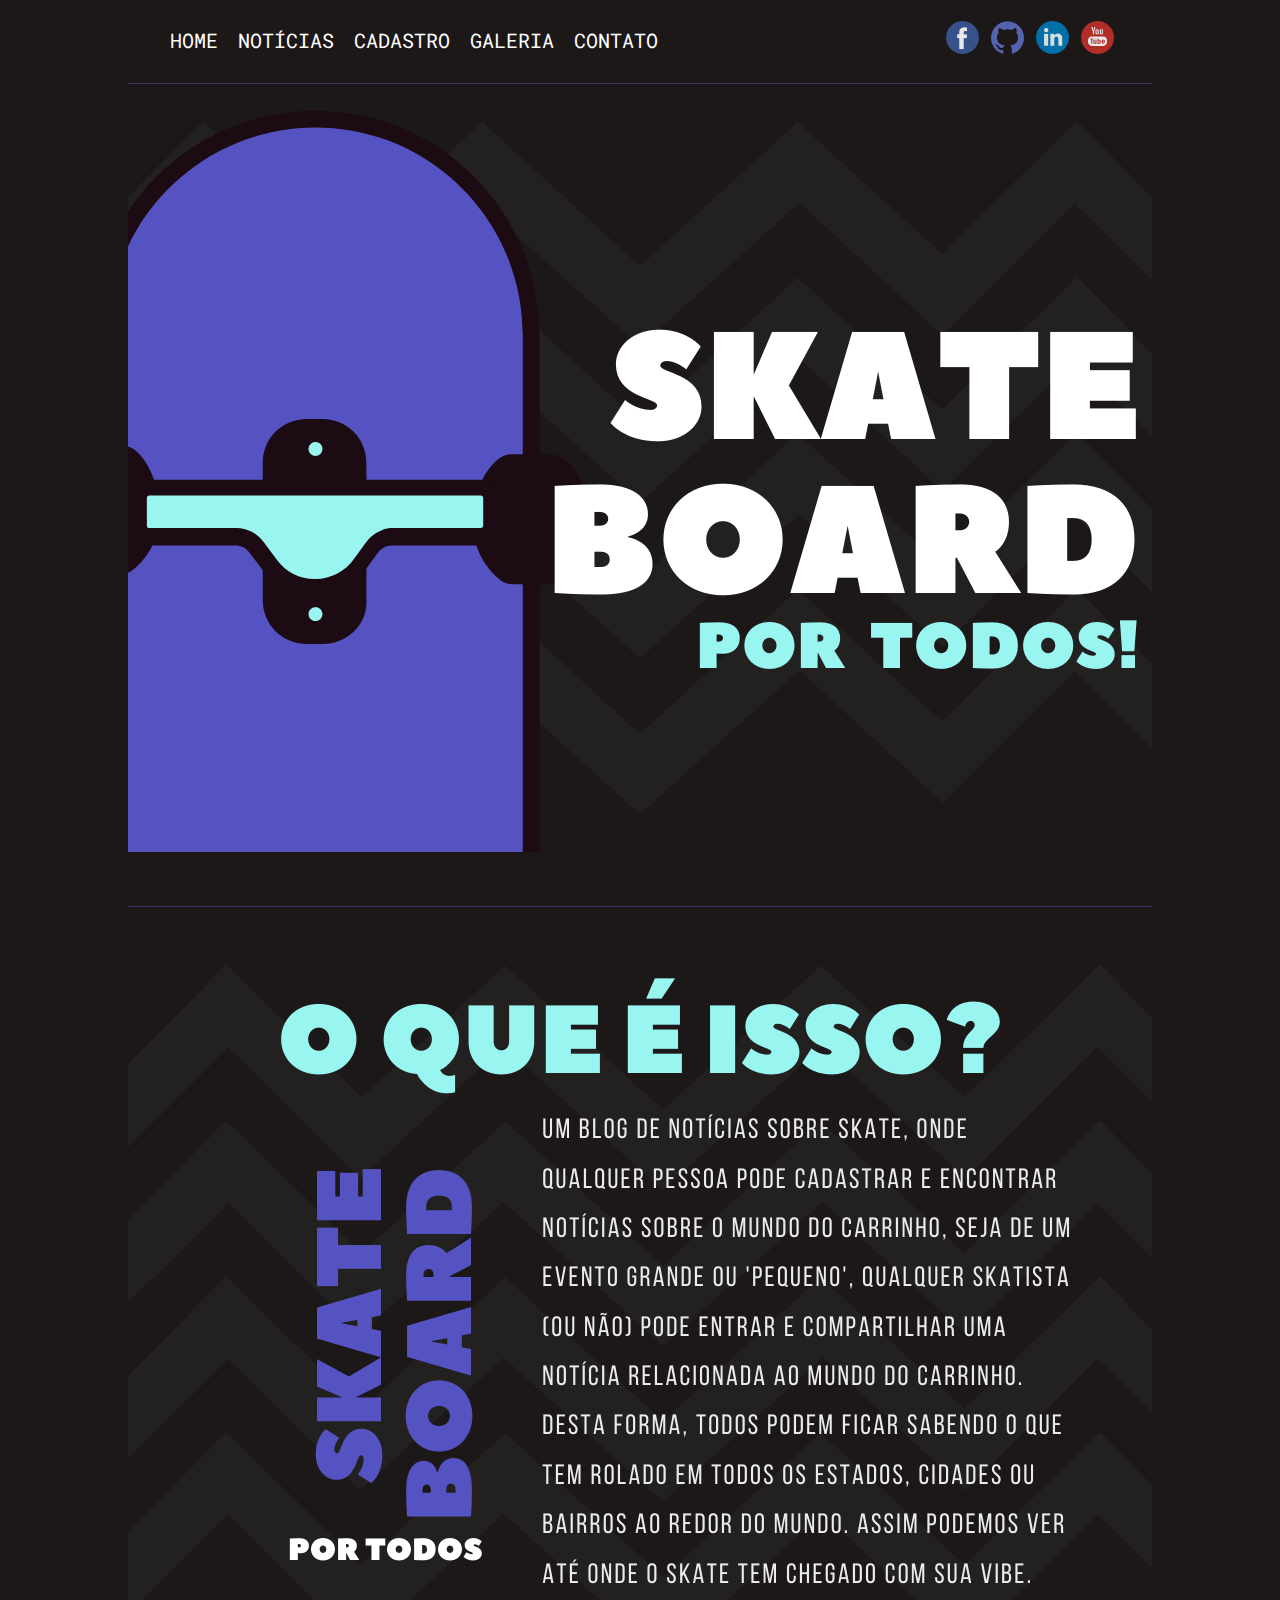
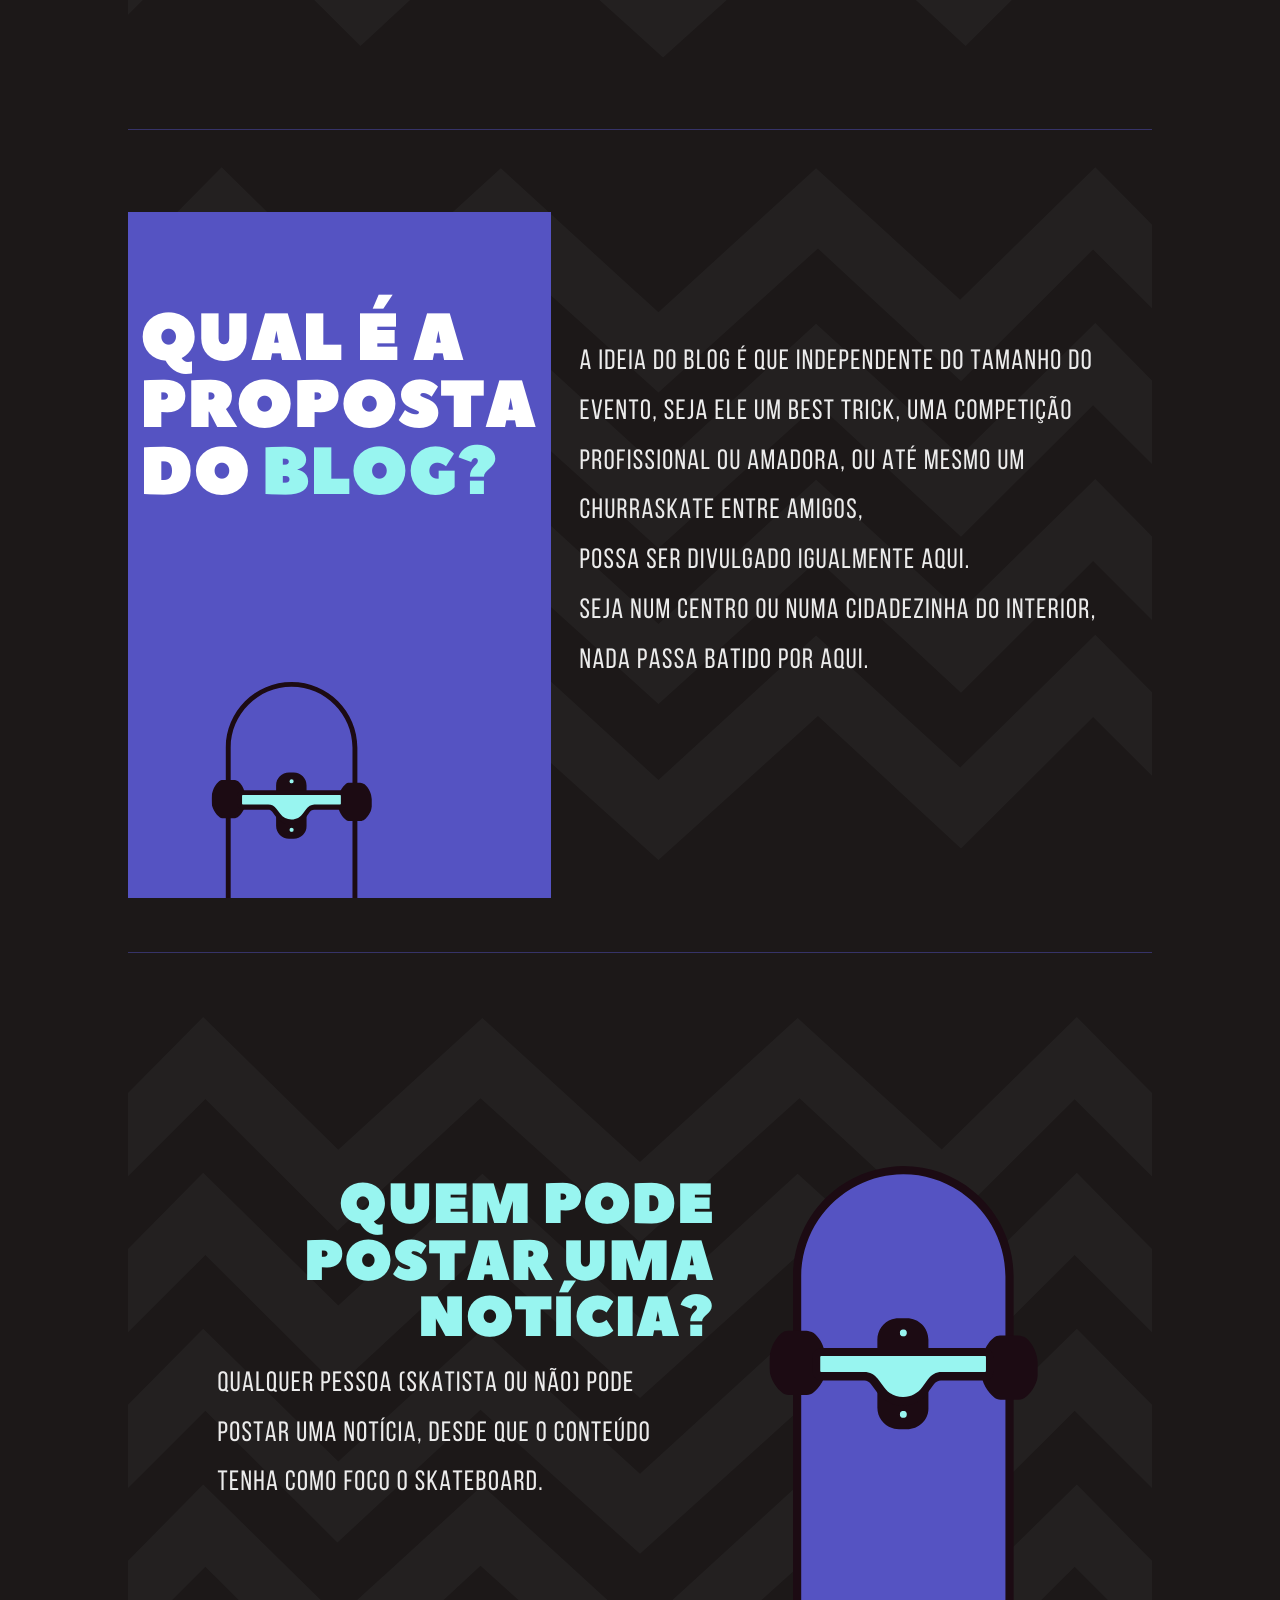
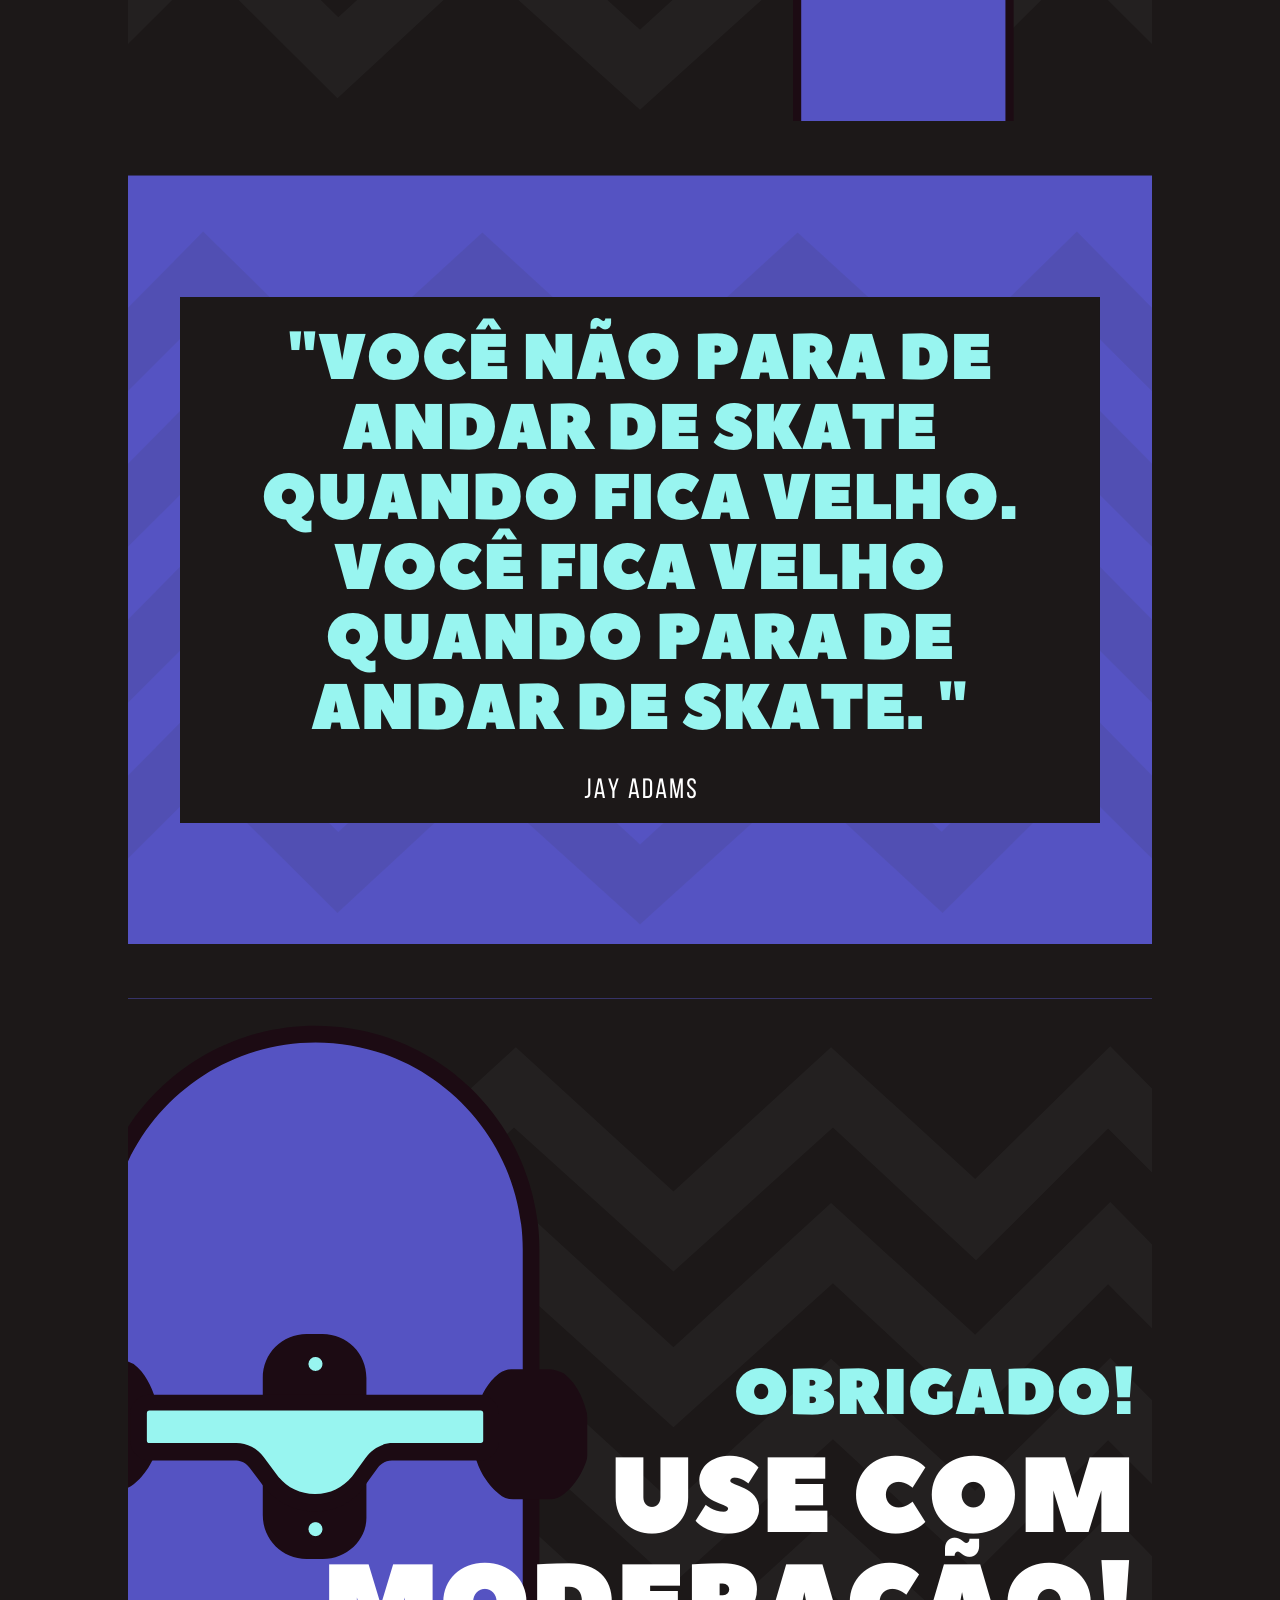
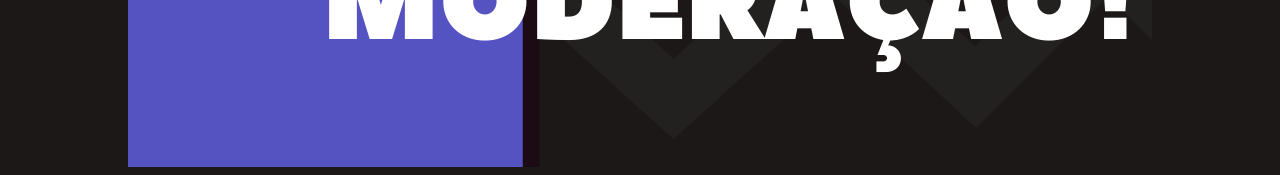
<file: index.html>
<!DOCTYPE html>
<html lang="pt-BR">
<head>
  <meta charset="UTF-8">
  <meta name="viewport" content="width=device-width, initial-scale=1.0">
  <link href="https://fonts.googleapis.com/css2?family=Roboto+Mono:wght@300;400&display=swap" rel="stylesheet">
  <link rel="stylesheet" href="css/home.css">
  <title>Skateboard para todos / Home</title>
</head>
<body>
  <div class="bg-menu">
    <div class="container-menu">
      <nav class="menu">
        <input type="checkbox" id="menu-burger" style="display: none;">
    
        <label for="menu-burger">
          
          <div class="menu-hamburger">
            <span class="burger"></span>
          </div> <!-- menu-hamburger -->
    
        </label> <!-- menu-burger -->
        
        <div id="menuJs">
          <ul>
            <li><a href="index.html">home</a></li>
            <li><a href="views/news.html">notícias</a></li>
            <li><a href="views/register.html">cadastro</a></li>
            <li><a href="views/galery.html">galeria</a></li>
            <li><a href="views/contact.html">contato</a></li>
          </ul>
        </div> <!-- menuJs -->
      </nav> <!-- menu -->

      <div class="social">
        <div class="img-icon">
          <a href="https://mchjohn.github.io/meu-portfolio/" target="_blank"><img src="imgs/facebook.png" alt="Meu Portfolio"></a>
        </div><!-- img-icon 1 -->

        <div class="img-icon">
          <a href="https://github.com/mchjohn" target="_blank"><img src="imgs/github.png" alt="GitHub"></a>
        </div><!-- img-icon 2 -->

        <div class="img-icon">
          <a href="https://www.linkedin.com/in/micheljohn/" target="_blank"><img src="imgs/linkedin.png" alt="Linkedin"></a>
        </div><!-- img-icon 3 -->

        <div class="img-icon">
          <a href="https://www.youtube.com/channel/UCbF5wo-J16Ubzjk3v1qgbwQ?view_as=subscriber" target="_blank"><img src="imgs/youtube.png" alt="YouTube"></a>
        </div><!-- img-icon 4 -->

      </div><!-- social -->

    </div><!-- container-menu -->

  </div><!-- bg-menu -->

  <div class="images-bg">
    <nav class="images-container">
      <ul>
        <li><img src="imgs/folder1.png" alt="folder information" class="mb"/></li>
        <li><img src="imgs/folder2.png" alt="folder information" class="mb" /></li>
        <li><img src="imgs/folder3.png" alt="folder information" class="mb" /></li>
        <li><img src="imgs/folder4.png" alt="folder information" class="mb" /></li>
        <li><img src="imgs/folder5.png" alt="folder information" class="mb" /></li>
        <li><img src="imgs/folder6.png" alt="folder information" /></li>
      </ul>
    </nav><!-- images-container -->
  </div><!-- images-bg -->
</body>
</html>
</file>
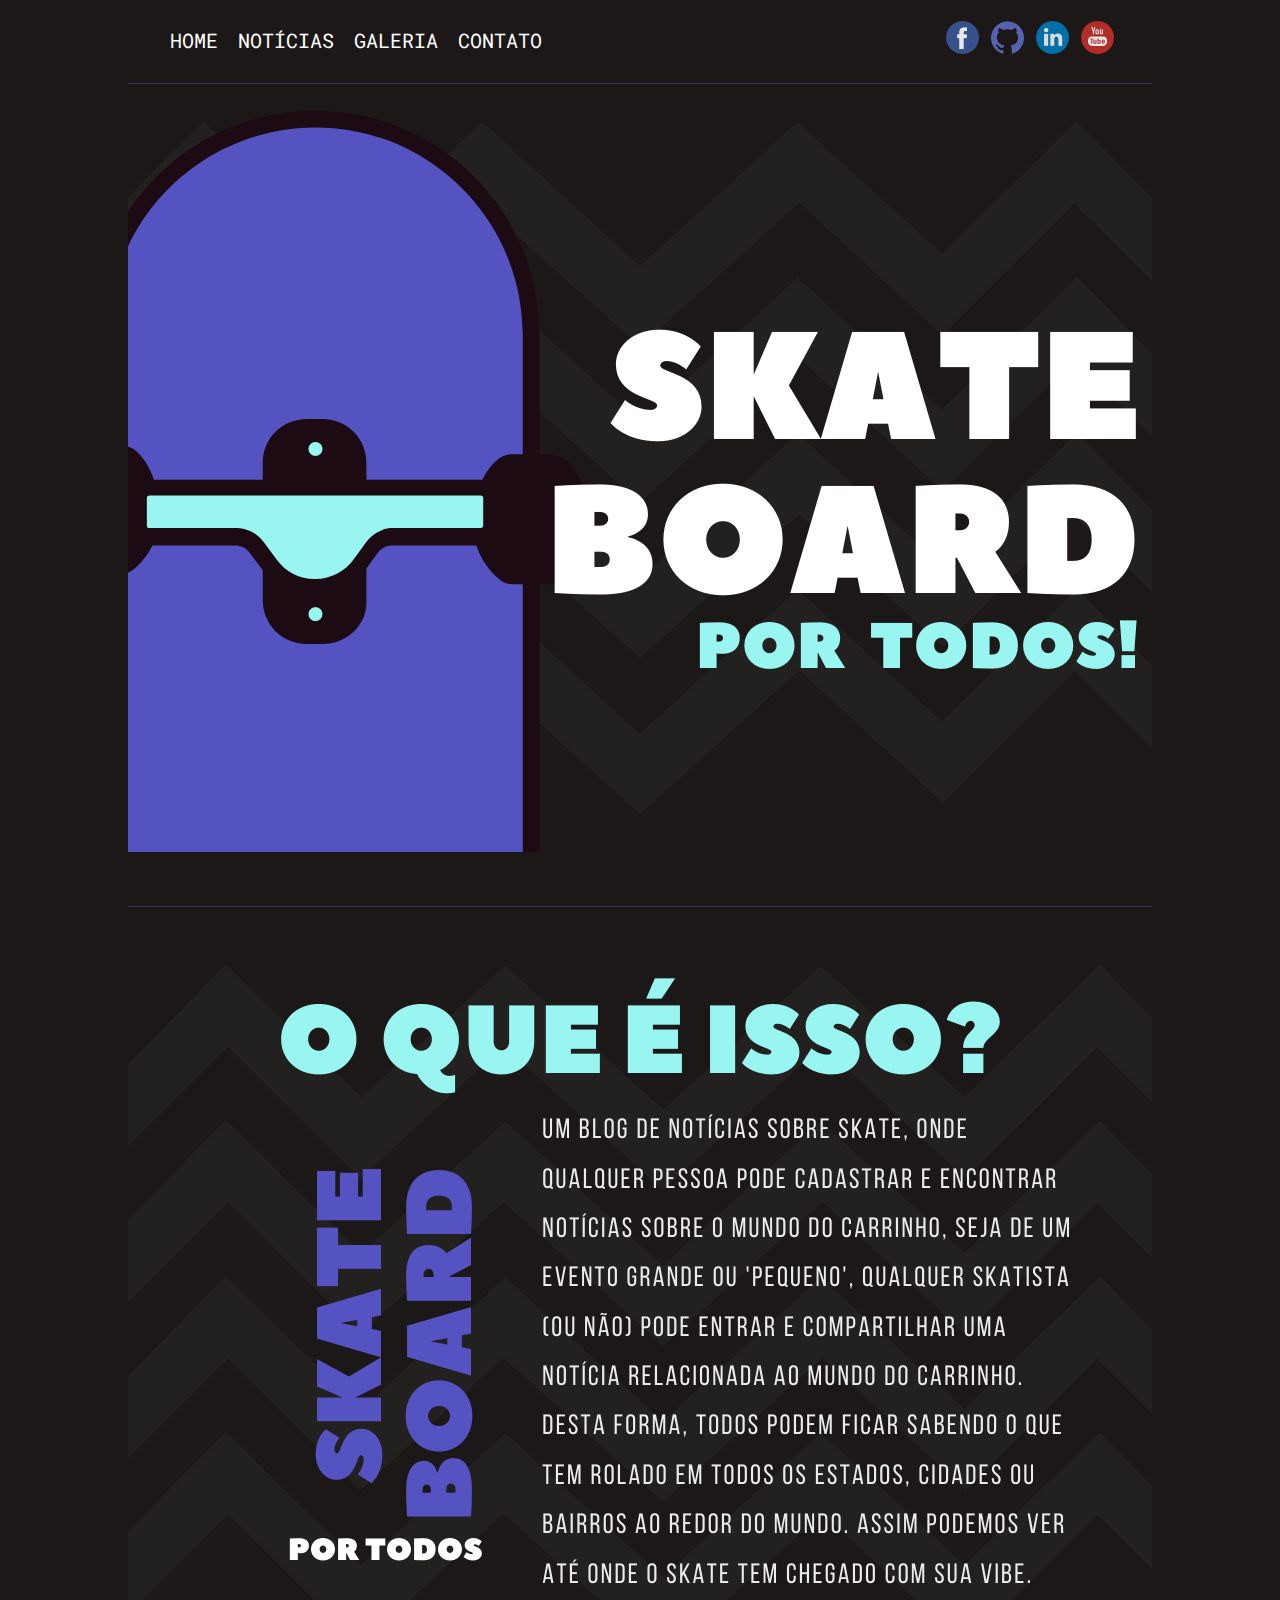
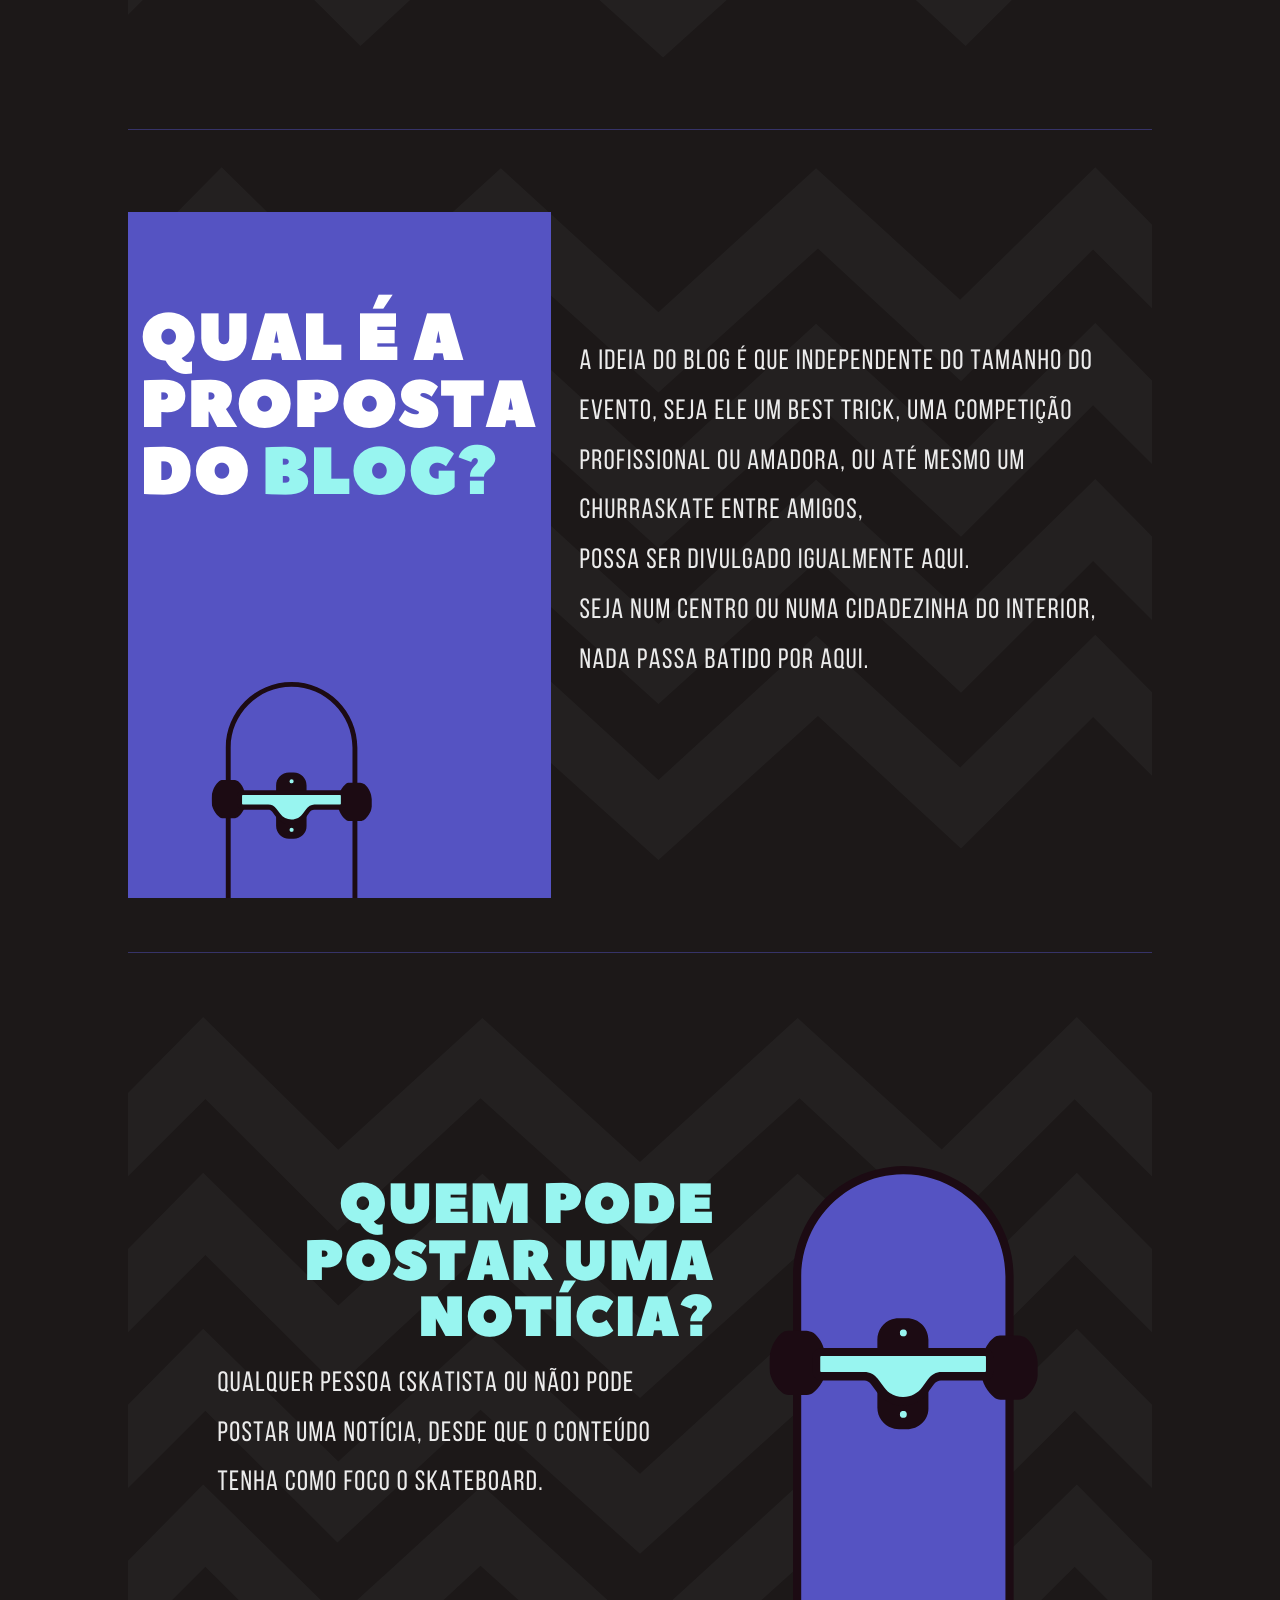
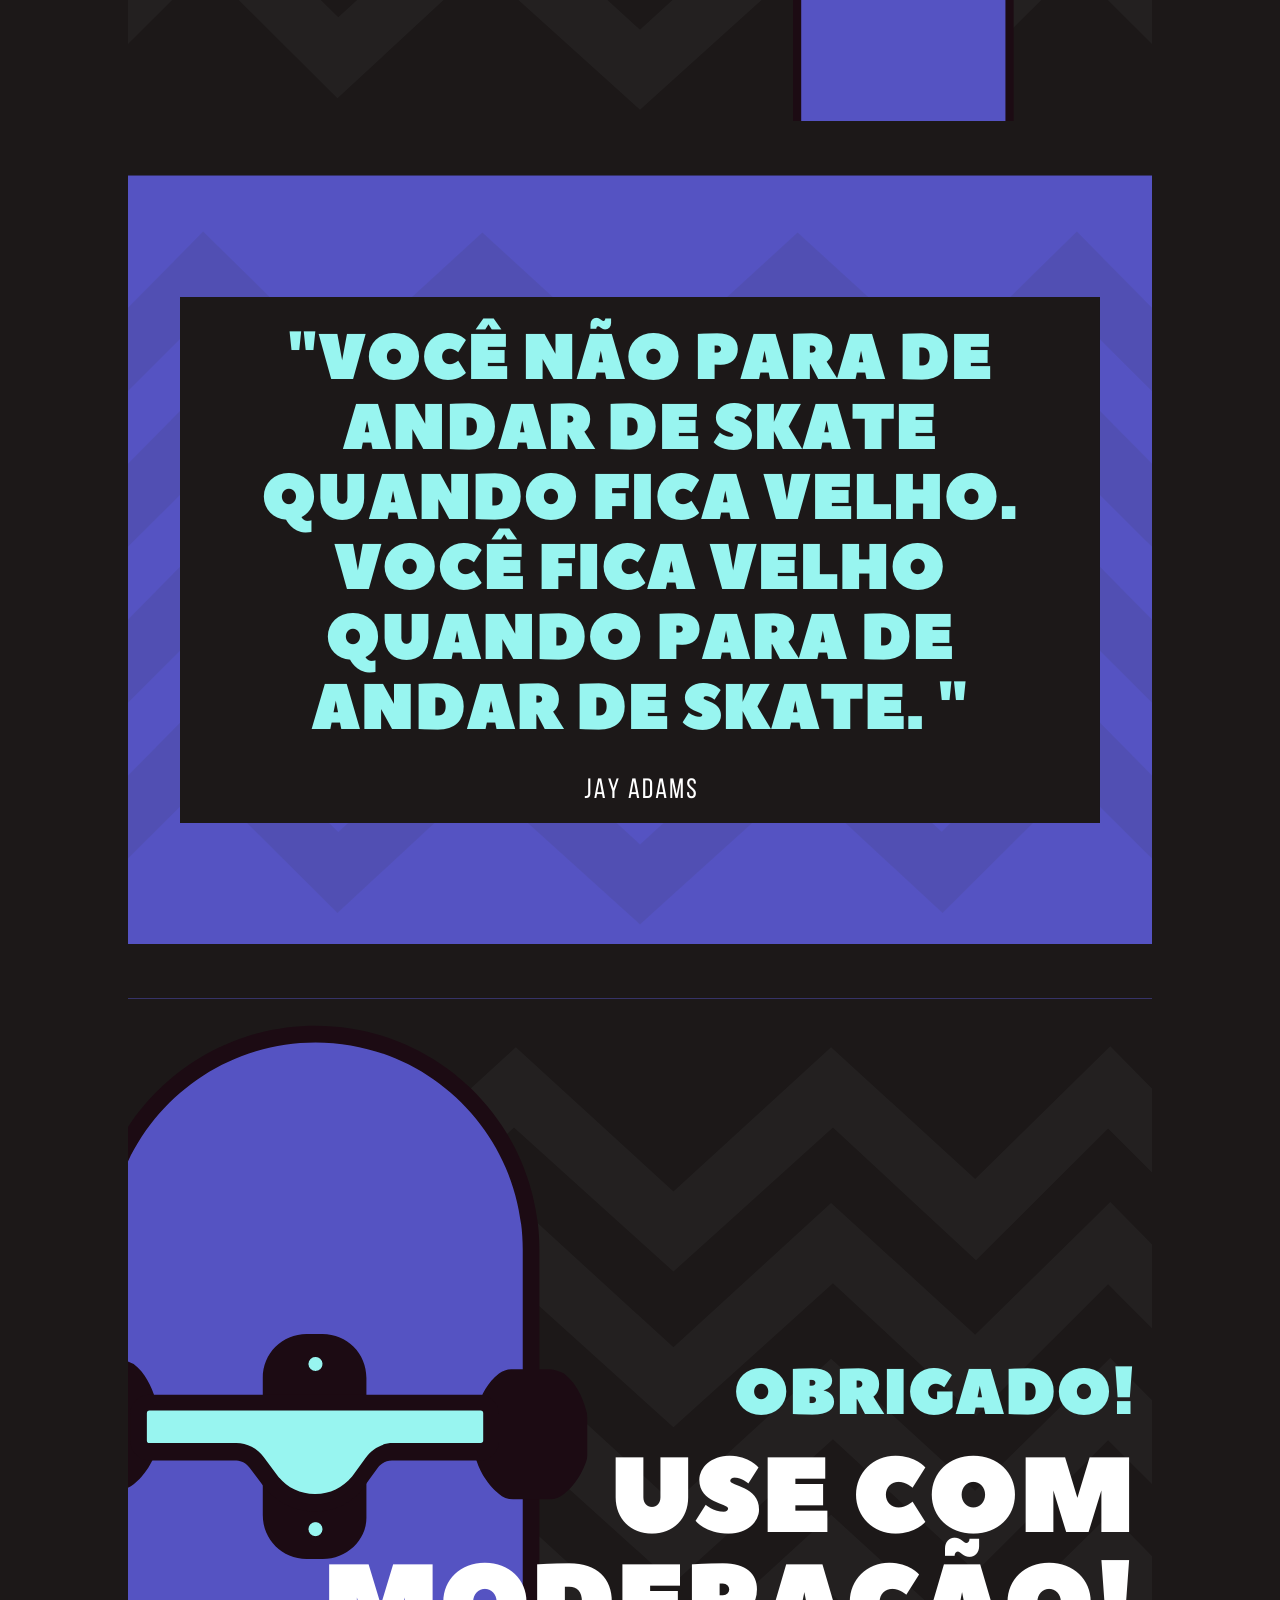
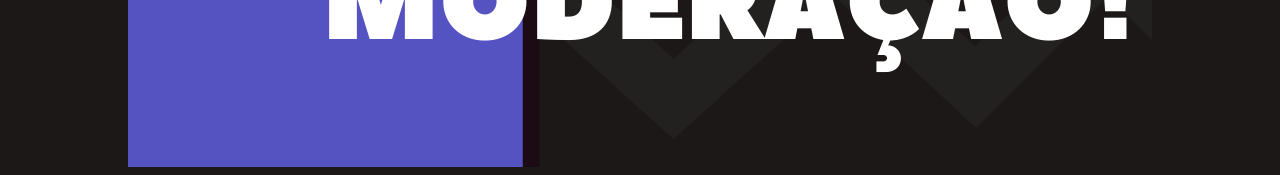
<file: home.html>
<!DOCTYPE html>
<html lang="pt-BR">
<head>
  <meta charset="UTF-8">
  <meta name="viewport" content="width=device-width, initial-scale=1.0">
  <link href="https://fonts.googleapis.com/css2?family=Roboto+Mono:wght@300;400&display=swap" rel="stylesheet">
  <link rel="stylesheet" href="css/home.css">
  <title>Skateboard para todos / Home</title>
</head>
<body>
  <div class="bg-menu">
    <div class="container-menu">
      <nav class="menu">
        <input type="checkbox" id="menu-burger" style="display: none;">
    
        <label for="menu-burger">
          
          <div class="menu-hamburger">
            <span class="burger"></span>
          </div> <!-- menu-hamburger -->
    
        </label> <!-- menu-burger -->
        
        <div id="menuJs">
          <ul>
            <li><a href="home.html">home</a></li>
            <li><a href="/views/news.html">notícias</a></li>
            <li><a href="#">galeria</a></li>
            <li><a href="#">contato</a></li>
          </ul>
        </div> <!-- menuJs -->
      </nav> <!-- menu -->

      <div class="social">
        <div class="img-icon">
          <a href="https://mchjohn.github.io/meu-portfolio/" target="_blank"><img src="imgs/facebook.png" alt="Meu Portfolio"></a>
        </div><!-- img-icon 1 -->

        <div class="img-icon">
          <a href="https://github.com/mchjohn" target="_blank"><img src="imgs/github.png" alt="GitHub"></a>
        </div><!-- img-icon 2 -->

        <div class="img-icon">
          <a href="https://www.linkedin.com/in/micheljohn/" target="_blank"><img src="imgs/linkedin.png" alt="Linkedin"></a>
        </div><!-- img-icon 3 -->

        <div class="img-icon">
          <a href="https://www.youtube.com/channel/UCbF5wo-J16Ubzjk3v1qgbwQ?view_as=subscriber" target="_blank"><img src="imgs/youtube.png" alt="YouTube"></a>
        </div><!-- img-icon 4 -->

      </div><!-- social -->

    </div><!-- container-menu -->

  </div><!-- bg-menu -->

  <div class="images-bg">
    <nav class="images-container">
      <ul>
        <li><img src="imgs/folder1.png" alt="folder information" class="mb"/></li>
        <li><img src="imgs/folder2.png" alt="folder information" class="mb" /></li>
        <li><img src="imgs/folder3.png" alt="folder information" class="mb" /></li>
        <li><img src="imgs/folder4.png" alt="folder information" class="mb" /></li>
        <li><img src="imgs/folder5.png" alt="folder information" class="mb" /></li>
        <li><img src="imgs/folder6.png" alt="folder information" /></li>
      </ul>
    </nav><!-- images-container -->
  </div><!-- images-bg -->
</body>
</html>
</file>
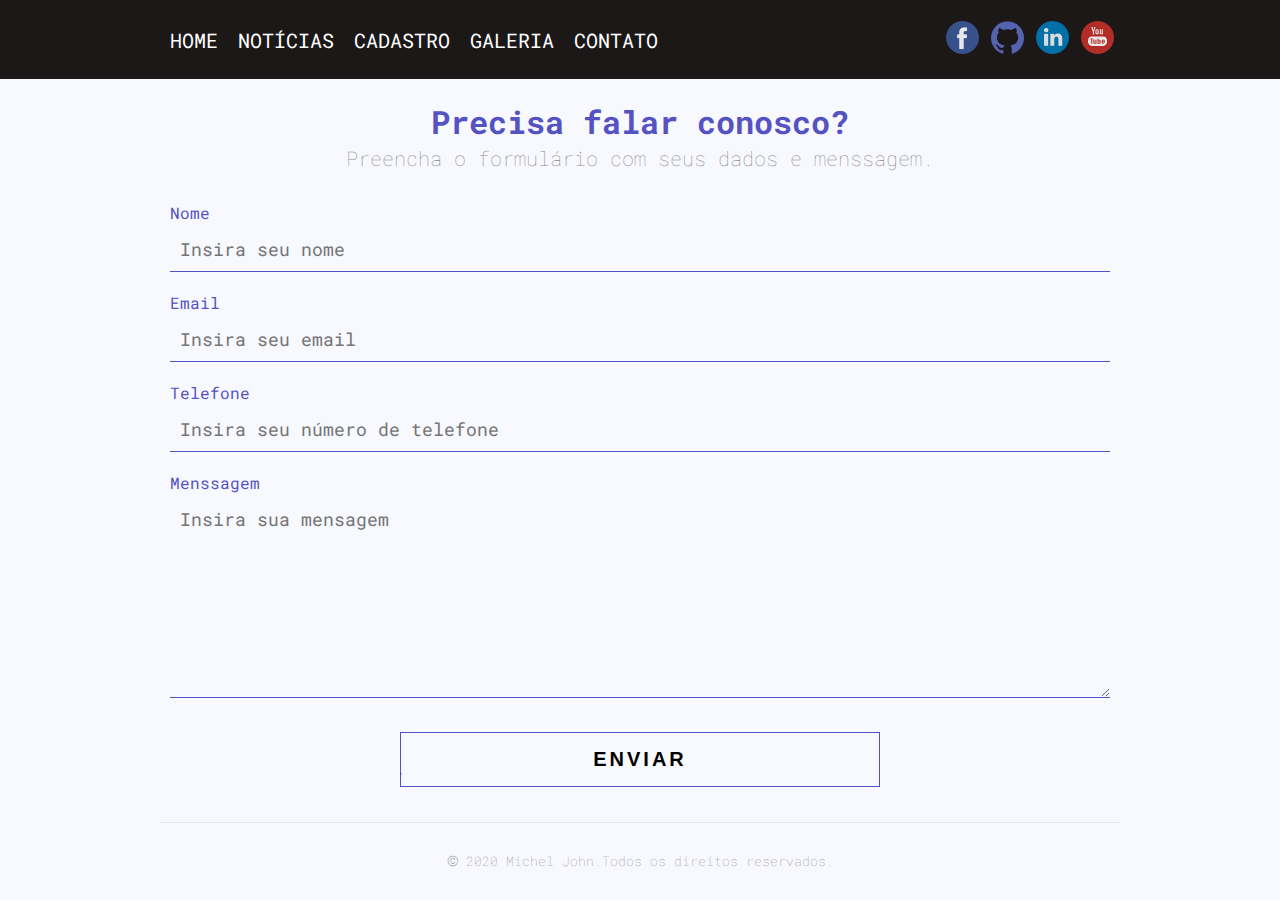
<file: views/contact.html>
<!DOCTYPE html>
<html lang="pt-BR">
<head>
  <meta charset="UTF-8">
  <meta name="viewport" content="width=device-width, initial-scale=1.0">
  <link href="https://fonts.googleapis.com/css2?family=Roboto+Mono:wght@300;400&display=swap" rel="stylesheet">
  <link rel="stylesheet" href="../css/contact.css">
  <title>Skateboard para todos / Contato</title>
</head>
<body>
  <div class="bg-menu">
    <div class="container-menu">
      <nav class="menu">
        <input type="checkbox" id="menu-burger" style="display: none;">

        <label for="menu-burger">

          <div class="menu-hamburger">
            <span class="burger"></span>
          </div> <!-- menu-hamburger -->

        </label> <!-- menu-burger -->

        <div id="menuJs">
          <ul>
            <li><a href="../index.html">home</a></li>
            <li><a href="news.html">notícias</a></li>
            <li><a href="register.html">cadastro</a></li>
            <li><a href="galery.html">galeria</a></li>
            <li><a href="contact.html">contato</a></li>
          </ul>
        </div> <!-- menuJs -->
      </nav> <!-- menu -->

      <div class="social">
        <div class="img-icon">
          <a href="https://mchjohn.github.io/meu-portfolio/" target="_blank"><img src="../imgs/facebook.png"
              alt="Meu Portfolio"></a>
        </div><!-- img-icon 1 -->

        <div class="img-icon">
          <a href="https://github.com/mchjohn" target="_blank"><img src="../imgs/github.png" alt="GitHub"></a>
        </div><!-- img-icon 2 -->

        <div class="img-icon">
          <a href="https://www.linkedin.com/in/micheljohn/" target="_blank"><img src="../imgs/linkedin.png"
              alt="Linkedin"></a>
        </div><!-- img-icon 3 -->

        <div class="img-icon">
          <a href="https://www.youtube.com/channel/UCbF5wo-J16Ubzjk3v1qgbwQ?view_as=subscriber" target="_blank"><img
              src="../imgs/youtube.png" alt="YouTube"></a>
        </div><!-- img-icon 4 -->

      </div><!-- social -->

    </div><!-- container-menu -->

  </div><!-- bg-menu -->

  <div class="hs">
    <h1>Precisa falar conosco?</h1>
    <h2>Preencha o formulário com seus dados e menssagem.</h2>
  </div>

  <div class="container-form-contact">
    <form action="contact/saved" method="POST" class="form_contact">
      <div class="field">
        <label for="name">Nome</label>
        <input type="text" name="name" id="name" placeholder="Insira seu nome">
      </div>

      <div class="field">
        <label for="email">Email</label>
        <input type="email" name="email" id="email" placeholder="Insira seu email">
      </div>

      <div class="field">
        <label for="tel">Telefone</label>
        <input type="tel" name="tel" id="tel" placeholder="Insira seu número de telefone">
      </div>

      <div class="field">
        <label for="menssage">Menssagem</label>
        <textarea minlength="800" name="menssage" id="menssage" placeholder="Insira sua mensagem"></textarea>
      </div>
      <button type="submit">enviar</button>
    </form> <!-- form_contact -->
  </div> <!-- container-form-contact -->

  <footer>
    <div class="borda"></div>
    <span class="copyright">
       <span class="copy">&copy;</span>&nbsp;2020&nbsp;
       <a href="https://www.linkedin.com/in/micheljohn/" target="_blank">Michel John.</a>
       Todos os direitos reservados.
    </span>
  </footer>
</body>
</html>
</file>
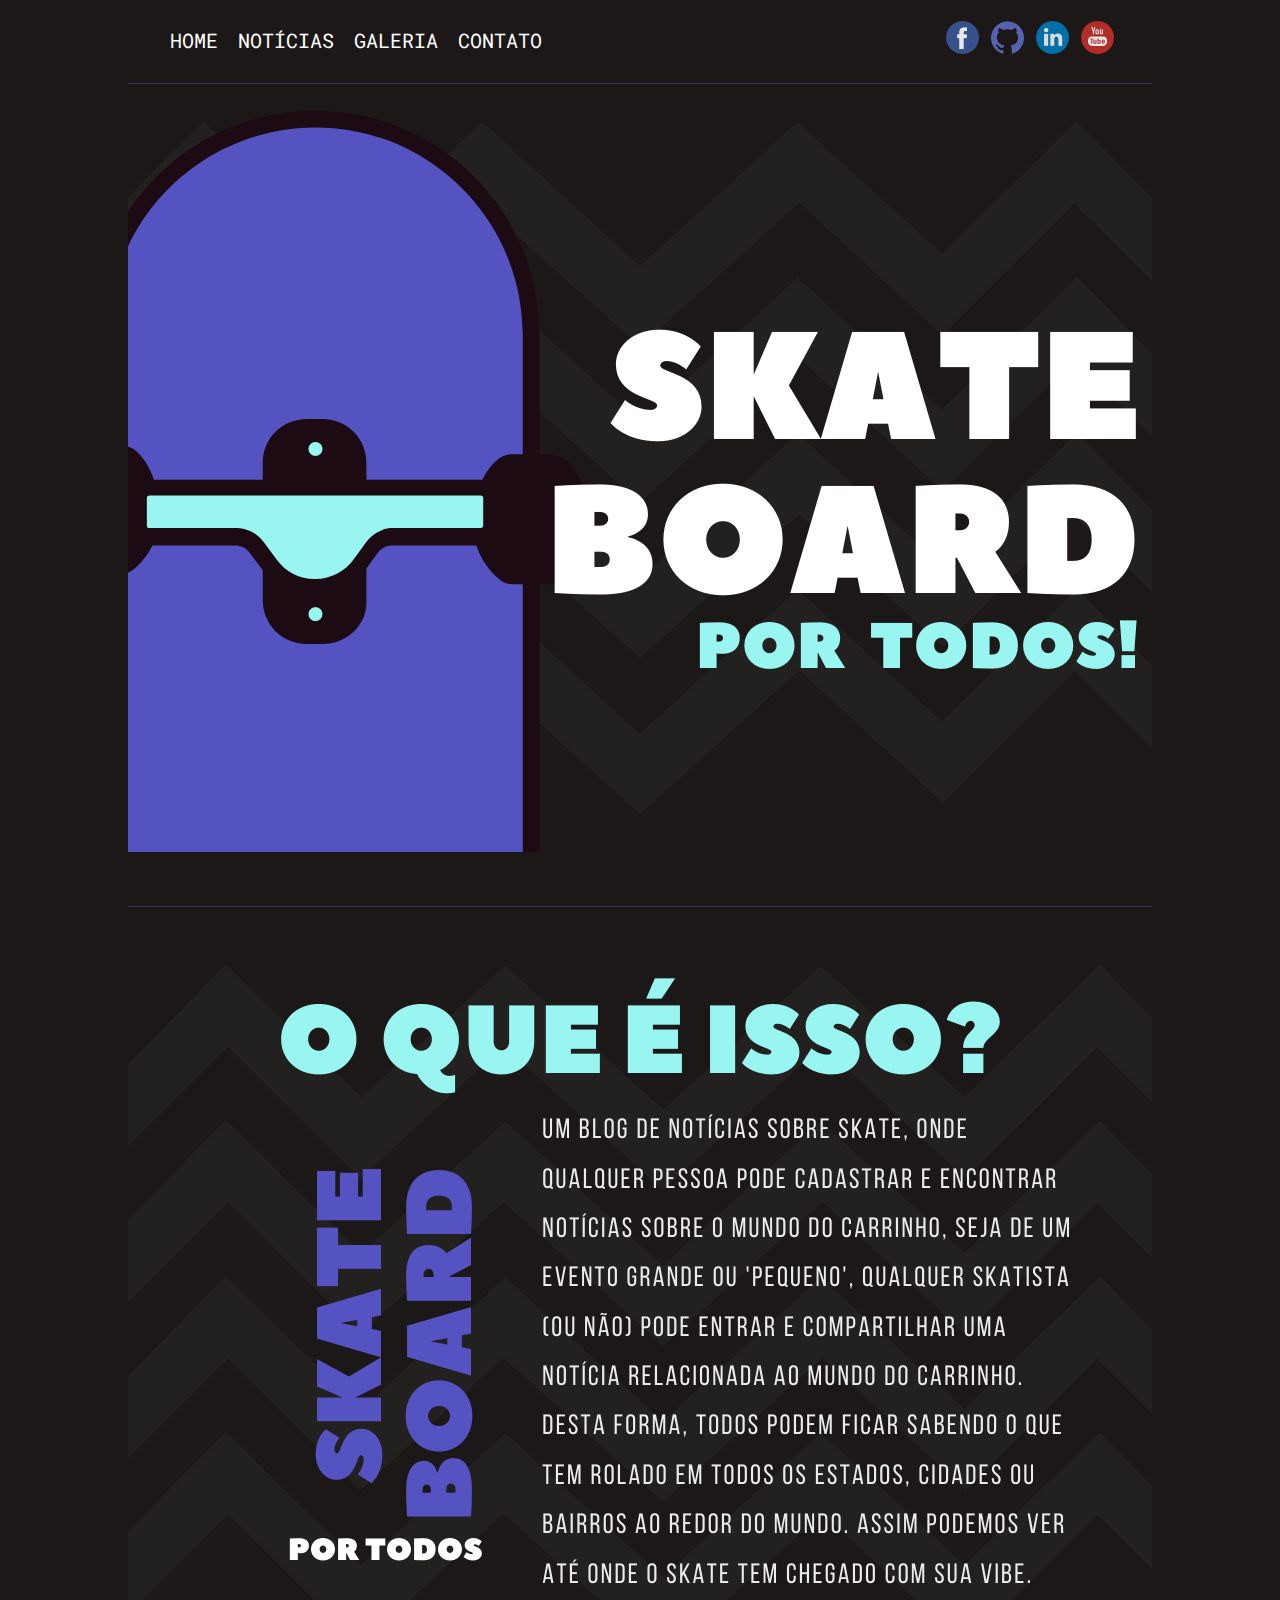
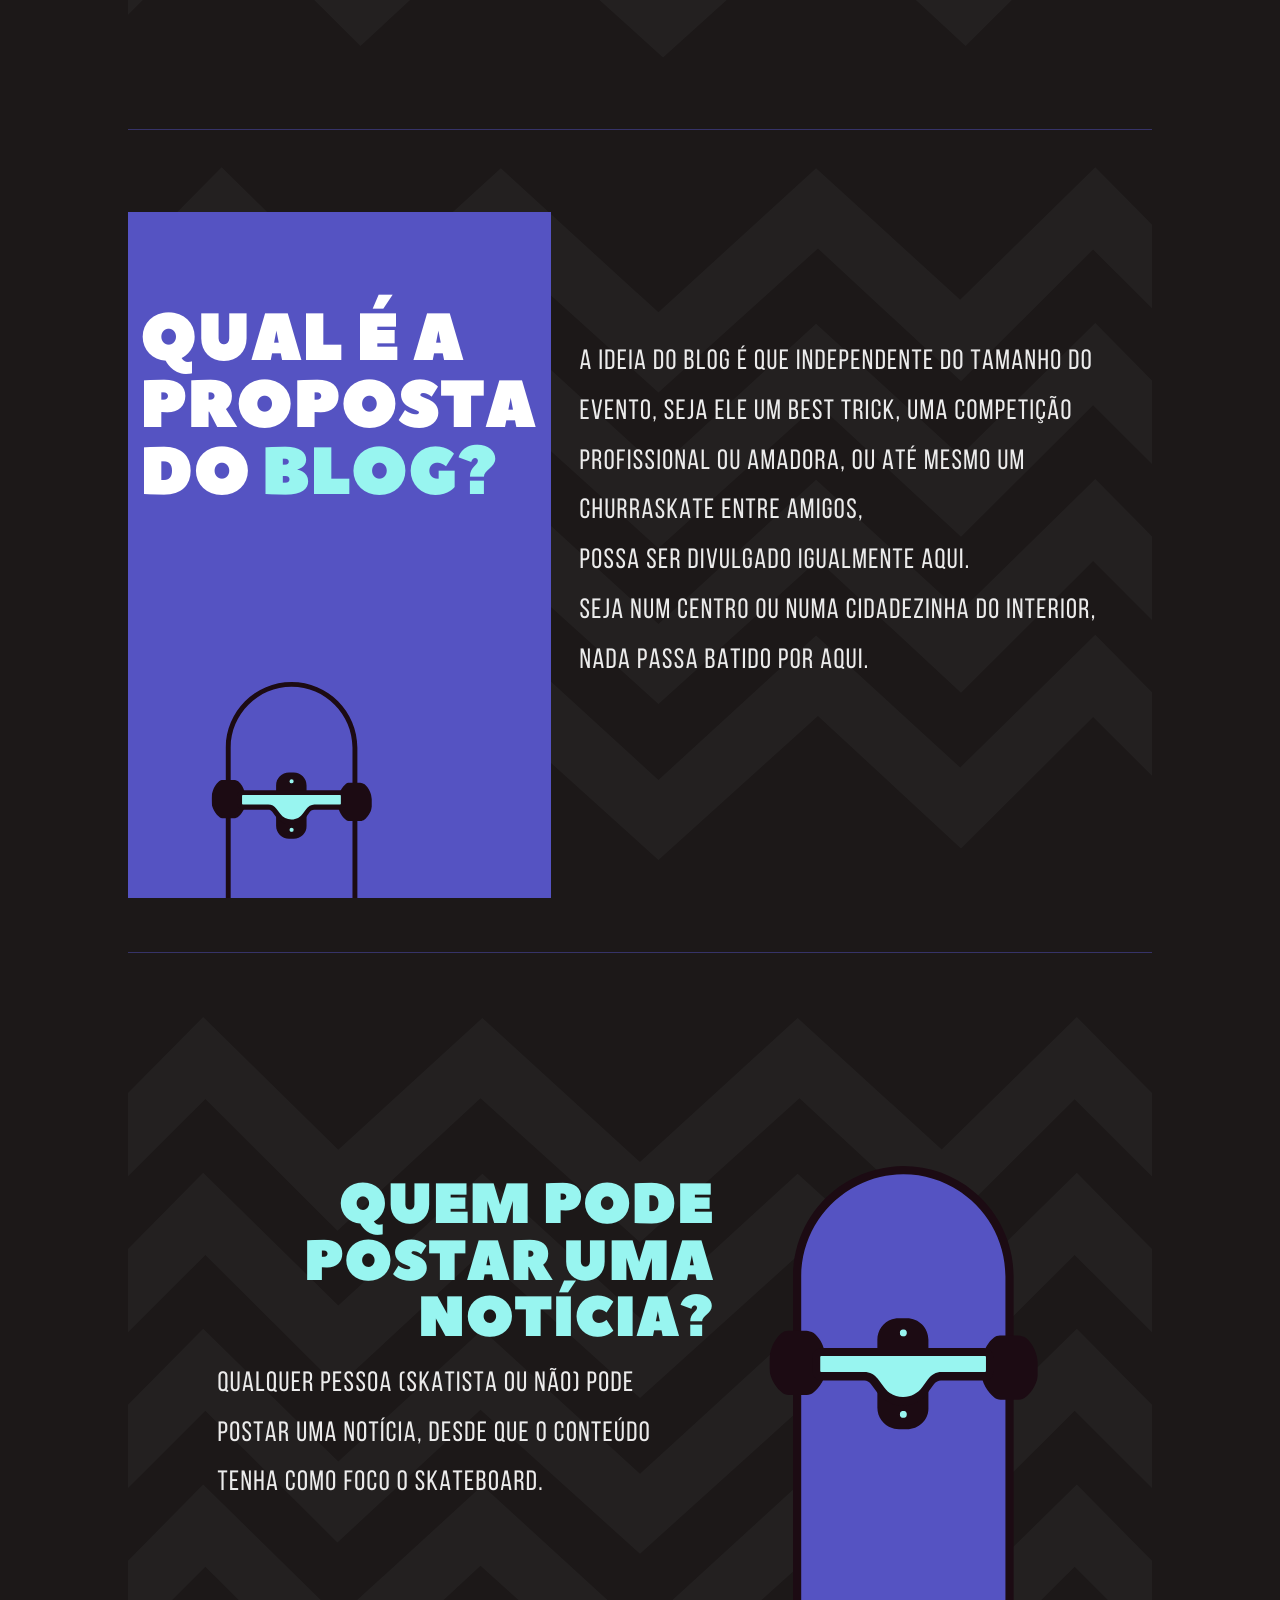
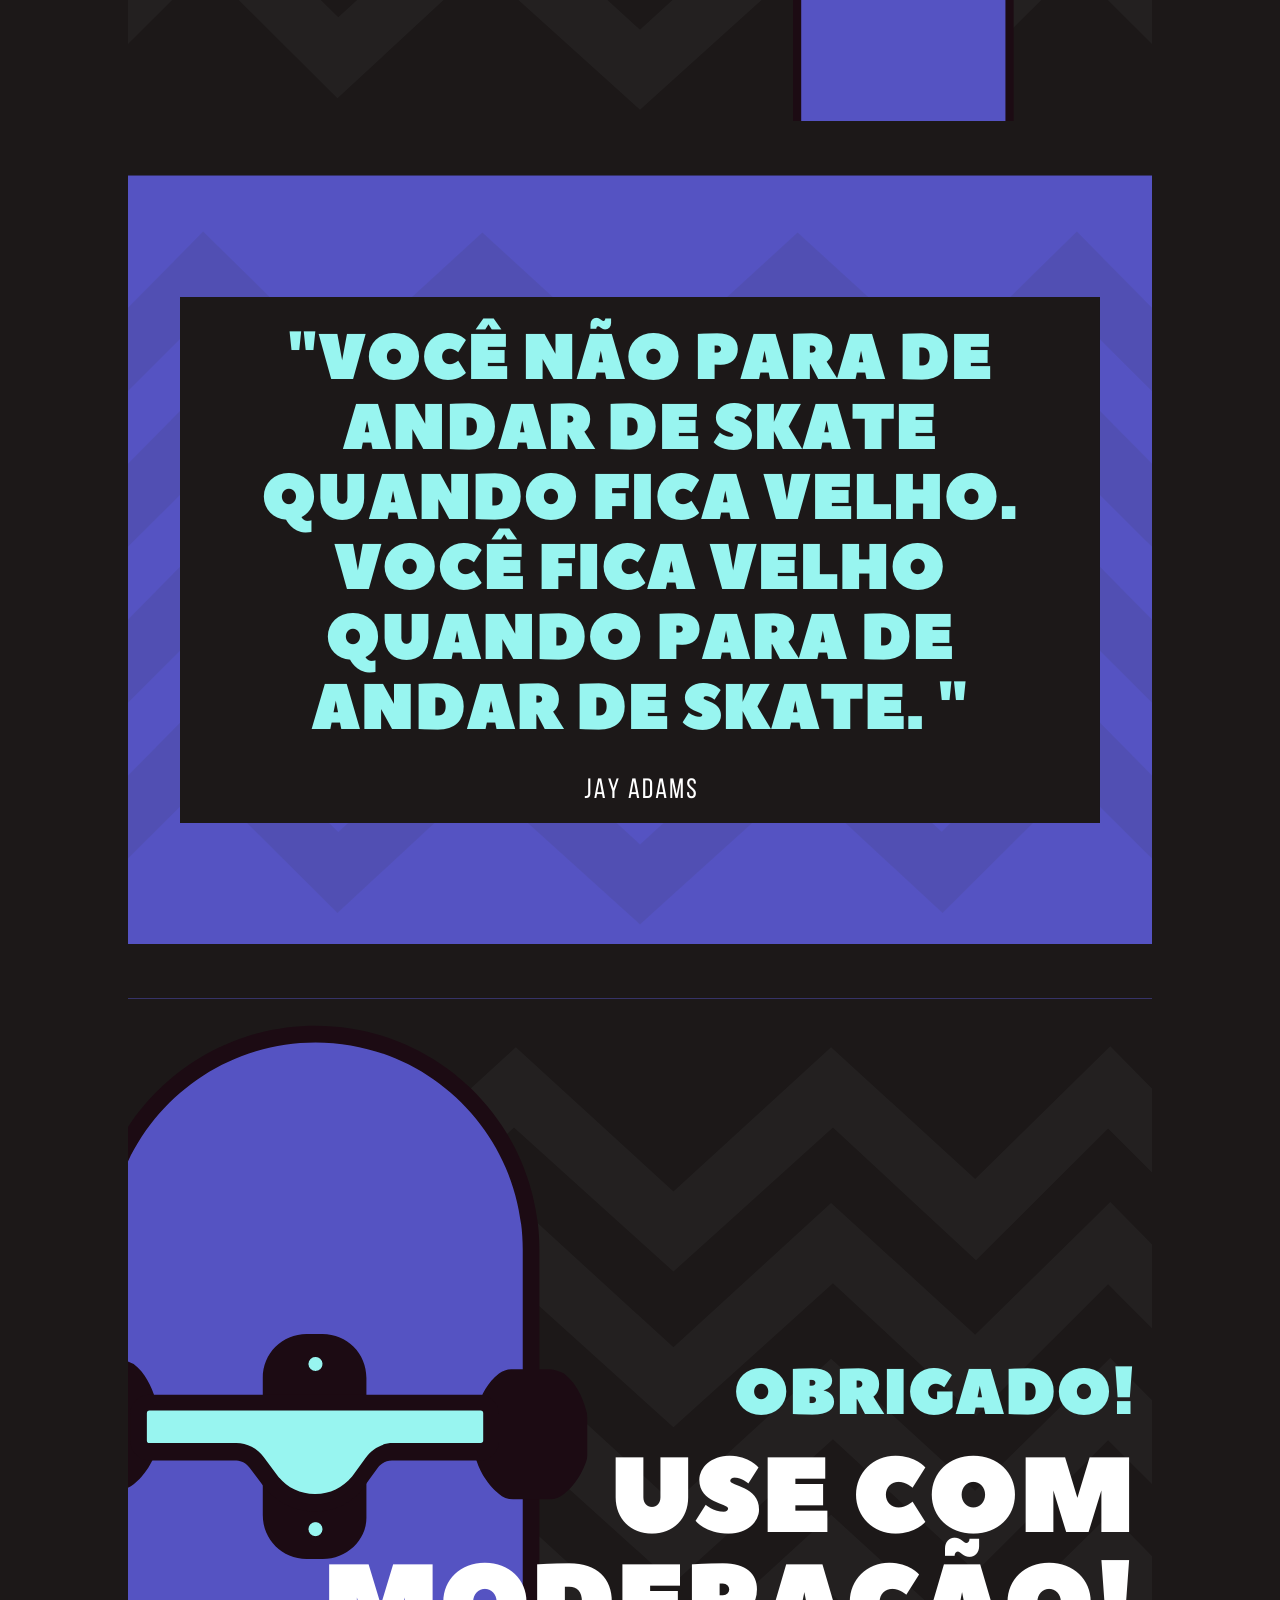
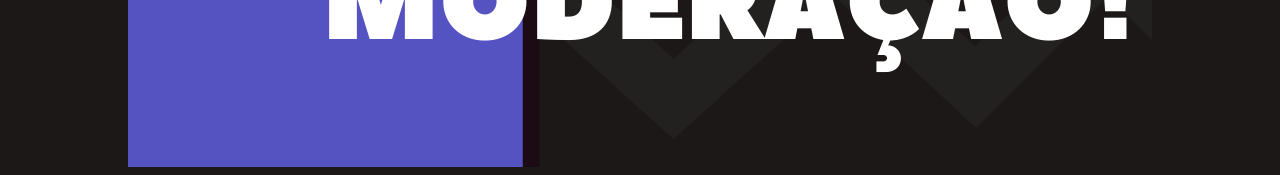
<file: views/home.html>
<!DOCTYPE html>
<html lang="pt-BR">
<head>
  <meta charset="UTF-8">
  <meta name="viewport" content="width=device-width, initial-scale=1.0">
  <link href="https://fonts.googleapis.com/css2?family=Roboto+Mono:wght@300;400&display=swap" rel="stylesheet">
  <link rel="stylesheet" href="../css/home.css">
  <title>Skateboard para todos / Home</title>
</head>
<body>
  <div class="bg-menu">
    <div class="container-menu">
      <nav class="menu">
        <input type="checkbox" id="menu-burger" style="display: none;">
    
        <label for="menu-burger">
          
          <div class="menu-hamburger">
            <span class="burger"></span>
          </div> <!-- menu-hamburger -->
    
        </label> <!-- menu-burger -->
        
        <div id="menuJs">
          <ul>
            <li><a href="home.html">home</a></li>
            <li><a href="news.html">notícias</a></li>
            <li><a href="#">galeria</a></li>
            <li><a href="#">contato</a></li>
          </ul>
        </div> <!-- menuJs -->
      </nav> <!-- menu -->

      <div class="social">
        <div class="img-icon">
          <a href="https://mchjohn.github.io/meu-portfolio/" target="_blank"><img src="../imgs/facebook.png" alt="Meu Portfolio"></a>
        </div><!-- img-icon 1 -->

        <div class="img-icon">
          <a href="https://github.com/mchjohn" target="_blank"><img src="../imgs/github.png" alt="GitHub"></a>
        </div><!-- img-icon 2 -->

        <div class="img-icon">
          <a href="https://www.linkedin.com/in/micheljohn/" target="_blank"><img src="../imgs/linkedin.png" alt="Linkedin"></a>
        </div><!-- img-icon 3 -->

        <div class="img-icon">
          <a href="https://www.youtube.com/channel/UCbF5wo-J16Ubzjk3v1qgbwQ?view_as=subscriber" target="_blank"><img src="../imgs/youtube.png" alt="YouTube"></a>
        </div><!-- img-icon 4 -->

      </div><!-- social -->

    </div><!-- container-menu -->

  </div><!-- bg-menu -->

  <div class="images-bg">
    <nav class="images-container">
      <ul>
        <li><img src="../imgs/folder1.png" alt="folder information" class="mb"/></li>
        <li><img src="../imgs/folder2.png" alt="folder information" class="mb" /></li>
        <li><img src="../imgs/folder3.png" alt="folder information" class="mb" /></li>
        <li><img src="../imgs/folder4.png" alt="folder information" class="mb" /></li>
        <li><img src="../imgs/folder5.png" alt="folder information" class="mb" /></li>
        <li><img src="../imgs/folder6.png" alt="folder information" /></li>
      </ul>
    </nav><!-- images-container -->
  </div><!-- images-bg -->
</body>
</html>
</file>
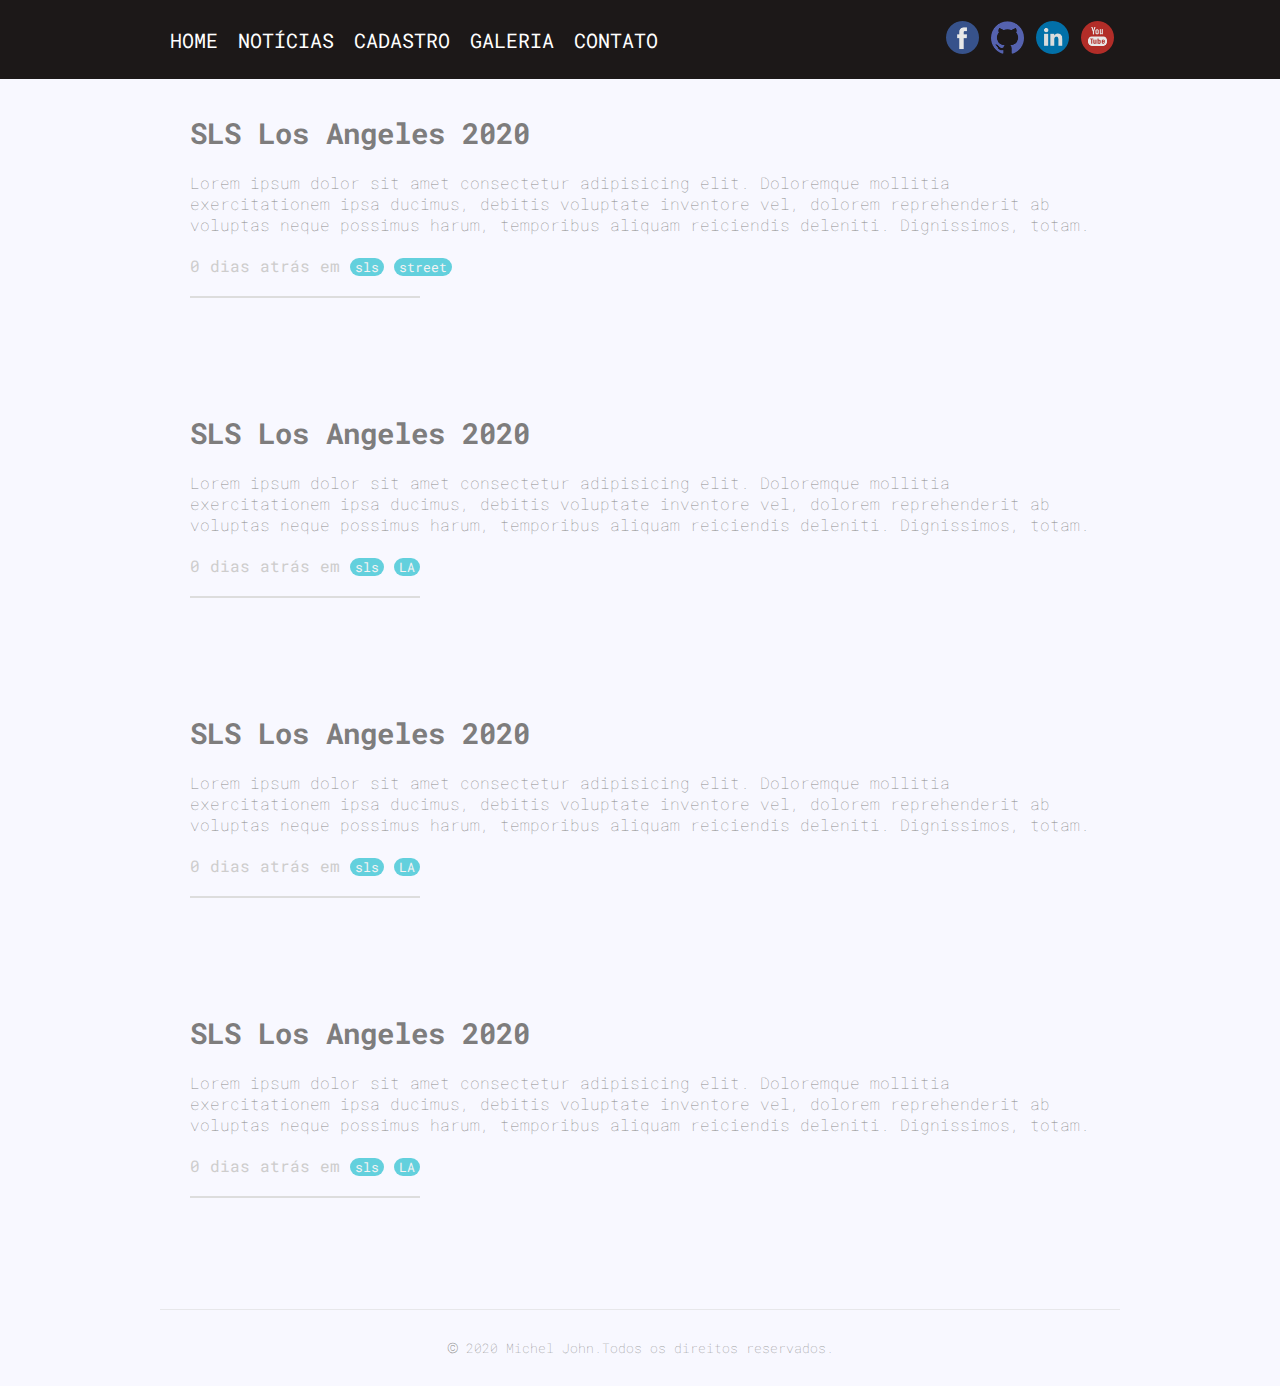
<file: views/news.html>
<!DOCTYPE html>
<html lang="pt-BR">

<head>
  <meta charset="UTF-8">
  <meta name="viewport" content="width=device-width, initial-scale=1.0">
  <link href="https://fonts.googleapis.com/css2?family=Roboto+Mono:wght@300;400&display=swap" rel="stylesheet">
  <link rel="stylesheet" href="../css//news.css">
  <title>Skateboard para todos / Notícias</title>
</head>

<body>
  <div class="bg-menu">
    <div class="container-menu">
      <nav class="menu">
        <input type="checkbox" id="menu-burger" style="display: none;">
    
        <label for="menu-burger">
          
          <div class="menu-hamburger">
            <span class="burger"></span>
          </div> <!-- menu-hamburger -->
    
        </label> <!-- menu-burger -->
        
        <div id="menuJs">
          <ul>
            <li><a href="../index.html">home</a></li>
            <li><a href="news.html">notícias</a></li>
            <li><a href="register.html">cadastro</a></li>
            <li><a href="galery.html">galeria</a></li>
            <li><a href="contact.html">contato</a></li>
          </ul>
        </div> <!-- menuJs -->
      </nav> <!-- menu -->

      <div class="social">
        <div class="img-icon">
          <a href="https://mchjohn.github.io/meu-portfolio/" target="_blank"><img src="../imgs/facebook.png" alt="Meu Portfolio"></a>
        </div><!-- img-icon 1 -->

        <div class="img-icon">
          <a href="https://github.com/mchjohn" target="_blank"><img src="../imgs/github.png" alt="GitHub"></a>
        </div><!-- img-icon 2 -->

        <div class="img-icon">
          <a href="https://www.linkedin.com/in/micheljohn/" target="_blank"><img src="../imgs/linkedin.png" alt="Linkedin"></a>
        </div><!-- img-icon 3 -->

        <div class="img-icon">
          <a href="https://www.youtube.com/channel/UCbF5wo-J16Ubzjk3v1qgbwQ?view_as=subscriber" target="_blank"><img src="../imgs/youtube.png" alt="YouTube"></a>
        </div><!-- img-icon 4 -->

      </div><!-- social -->

    </div><!-- container-menu -->

  </div><!-- bg-menu -->

  <section class="content">
    <ol class="posts">
      <li>
        <a href="#">
          <h2>SLS Los Angeles 2020</h2>
          <p>Lorem ipsum dolor sit amet consectetur adipisicing elit. Doloremque mollitia exercitationem ipsa ducimus, debitis voluptate inventore vel, dolorem reprehenderit ab voluptas neque possimus harum, temporibus aliquam reiciendis deleniti. Dignissimos, totam.</p>
        </a>
        <div class="date">
          <time datetime="30 Apr 2020">0 dias atrás</time>
          <span class="tags">
            em
            <a href="#">sls</a>
            <a href="#">street</a>
          </span>
        </div>
        <div class="divider-post"></div>
      </li>
      <li>
        <a href="#">
          <h2>SLS Los Angeles 2020</h2>
          <p>Lorem ipsum dolor sit amet consectetur adipisicing elit. Doloremque mollitia exercitationem ipsa ducimus, debitis voluptate inventore vel, dolorem reprehenderit ab voluptas neque possimus harum, temporibus aliquam reiciendis deleniti. Dignissimos, totam.</p>
        </a>
        <div class="date">
          <time datetime="30 Apr 2020">0 dias atrás</time>
          <span class="tags">
            em
            <a href="#">sls</a>
            <a href="#">LA</a>
          </span>
        </div>
        <hr class="divider-post">
      </li>
      <li>
        <a href="#">
          <h2>SLS Los Angeles 2020</h2>
          <p>Lorem ipsum dolor sit amet consectetur adipisicing elit. Doloremque mollitia exercitationem ipsa ducimus, debitis voluptate inventore vel, dolorem reprehenderit ab voluptas neque possimus harum, temporibus aliquam reiciendis deleniti. Dignissimos, totam.</p>
        </a>
        <div class="date">
          <time datetime="30 Apr 2020">0 dias atrás</time>
          <span class="tags">
            em
            <a href="#">sls</a>
            <a href="#">LA</a>
          </span>
        </div>
        <hr class="divider-post">
      </li>
      <li>
        <a href="#">
          <h2>SLS Los Angeles 2020</h2>
          <p>Lorem ipsum dolor sit amet consectetur adipisicing elit. Doloremque mollitia exercitationem ipsa ducimus, debitis voluptate inventore vel, dolorem reprehenderit ab voluptas neque possimus harum, temporibus aliquam reiciendis deleniti. Dignissimos, totam.</p>
        </a>
        <div class="date">
          <time datetime="30 Apr 2020">0 dias atrás</time>
          <span class="tags">
            em
            <a href="#">sls</a>
            <a href="#">LA</a>
          </span>
        </div>
        <hr class="divider-post">
      </li>
    </ol>
  </section>

  <footer>
    <div class="borda"></div>
    <span class="copyright">
       <span class="copy">&copy;</span>&nbsp;2020&nbsp;
       <a href="https://www.linkedin.com/in/micheljohn/" target="_blank">Michel John.</a>
       Todos os direitos reservados.
    </span>
  </footer>
</body>
</html>
</file>
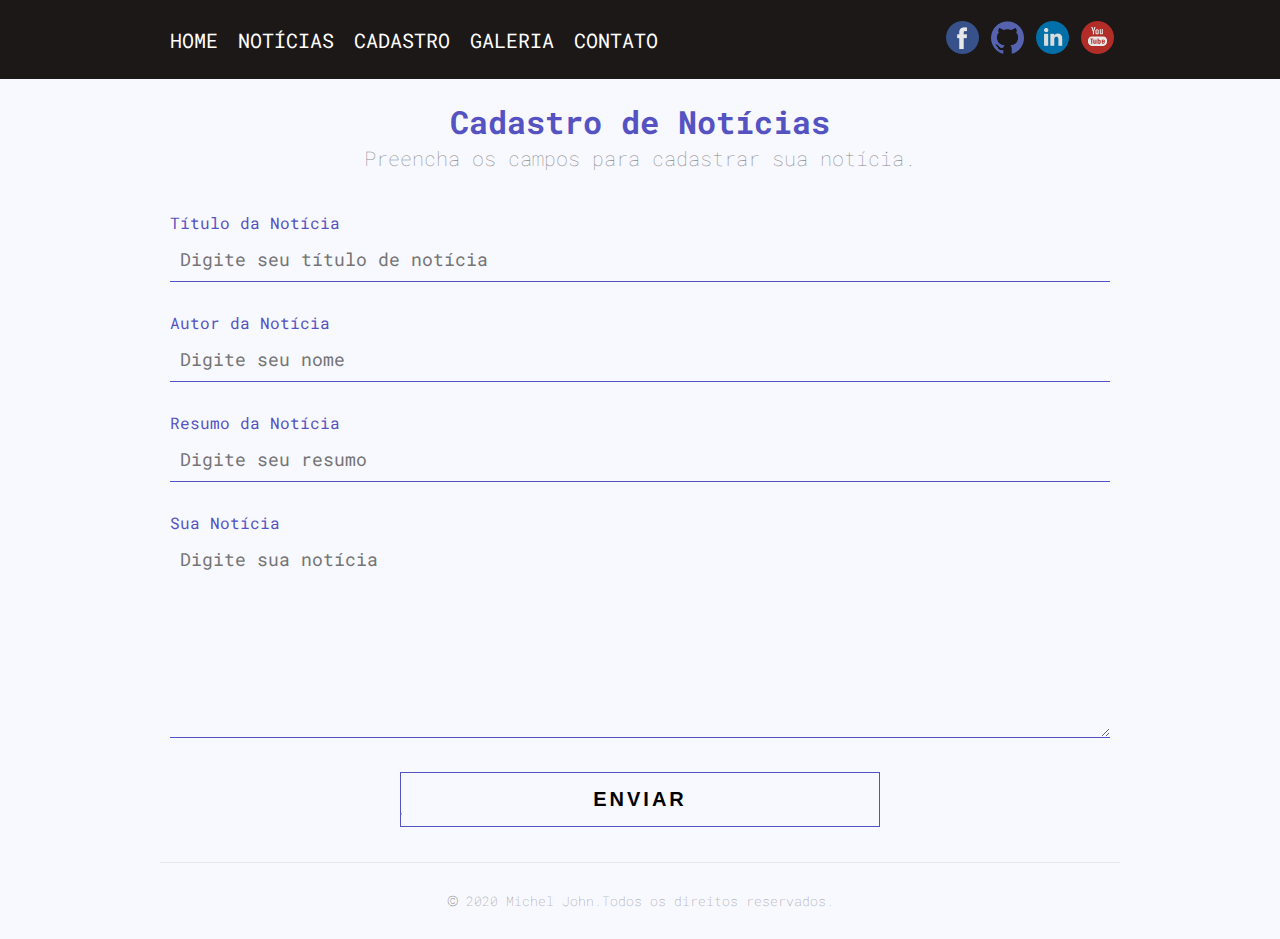
<file: views/register.html>
<!DOCTYPE html>
<html lang="pt-BR">

<head>
  <meta charset="UTF-8">
  <meta name="viewport" content="width=device-width, initial-scale=1.0">
  <link href="https://fonts.googleapis.com/css2?family=Roboto+Mono:wght@300;400&display=swap" rel="stylesheet">
  <link rel="stylesheet" href="../css/register.css">
  <title>Skateboard para todos / Cadastro de Noticia</title>
</head>

<body>
  <div class="bg-menu">
    <div class="container-menu">
      <nav class="menu">
        <input type="checkbox" id="menu-burger" style="display: none;">

        <label for="menu-burger">

          <div class="menu-hamburger">
            <span class="burger"></span>
          </div> <!-- menu-hamburger -->

        </label> <!-- menu-burger -->

        <div id="menuJs">
          <ul>
            <li><a href="../index.html">home</a></li>
            <li><a href="news.html">notícias</a></li>
            <li><a href="register.html">cadastro</a></li>
            <li><a href="galery.html">galeria</a></li>
            <li><a href="contact.html">contato</a></li>
          </ul>
        </div> <!-- menuJs -->
      </nav> <!-- menu -->

      <div class="social">
        <div class="img-icon">
          <a href="https://mchjohn.github.io/meu-portfolio/" target="_blank"><img src="../imgs/facebook.png"
              alt="Meu Portfolio"></a>
        </div><!-- img-icon 1 -->

        <div class="img-icon">
          <a href="https://github.com/mchjohn" target="_blank"><img src="../imgs/github.png" alt="GitHub"></a>
        </div><!-- img-icon 2 -->

        <div class="img-icon">
          <a href="https://www.linkedin.com/in/micheljohn/" target="_blank"><img src="../imgs/linkedin.png"
              alt="Linkedin"></a>
        </div><!-- img-icon 3 -->

        <div class="img-icon">
          <a href="https://www.youtube.com/channel/UCbF5wo-J16Ubzjk3v1qgbwQ?view_as=subscriber" target="_blank"><img
              src="../imgs/youtube.png" alt="YouTube"></a>
        </div><!-- img-icon 4 -->

      </div><!-- social -->

    </div><!-- container-menu -->

  </div><!-- bg-menu -->

  <div class="hs">
    <h1>Cadastro de Notícias</h1>
    <h2>Preencha os campos para cadastrar sua notícia.</h2>
  </div>

  <div class="container-form-news">
    <form action="news/saved" method="POST" class="form_news">
      <div class="field">
        <label for="title">Título da Notícia</label>
        <input type="text" name="title" id="title" placeholder="Digite seu título de notícia">
      </div>

      <div class="field">
        <label for="autor">Autor da Notícia</label>
        <input type="text" name="autor" id="autor" placeholder="Digite seu nome">
      </div>

      <div class="field">
        <label for="resume">Resumo da Notícia</label>
        <input type="text" name="resume" id="resume" placeholder="Digite seu resumo">
      </div>

      <div class="field">
        <label for="news">Sua Notícia</label>
        <textarea name="news" id="news" placeholder="Digite sua notícia"></textarea>
      </div>
      <button type="submit">enviar</button>
    </form>
  </div>

  <footer>
    <div class="borda"></div>
    <span class="copyright">
       <span class="copy">&copy;</span>&nbsp;2020&nbsp;
       <a href="https://www.linkedin.com/in/micheljohn/" target="_blank">Michel John.</a>
       Todos os direitos reservados.
    </span>
  </footer>
</body>

</html>
</file>
<file: css/home.css>
* {
  padding: 0;
  margin: 0;
  box-sizing: border-box;
}

body, html {
  width: 100%;
  height: 100%;
  font-family: 'Roboto Mono', monospace;
}

/* Menu */
.bg-menu {
  background: #1c1818;
  padding-bottom: 0;
}
.container-menu {
  max-width: 960px;
  margin: 0 auto;
  padding: 15px 0;
  display: flex;
  flex-wrap: wrap;
  justify-content: space-between;
  align-items: center;
}
.menu ul {
  display: flex;
  flex-wrap: wrap;
  list-style: none;
}
.menu a {
  font-size: 1.25em;
  padding: 3px;
  margin: 0 7px;
  text-decoration: none;
  color: #fff;
  text-transform: uppercase;
  border-bottom: #484848;
}
.menu a:hover {
  color: rgba(255, 255, 255, 0.747);
  transition: all 0.3s;
  border-bottom: 1px solid #5553c2;
}

/* Menu Social Midias */
.social {
  display: flex;
  flex-wrap: nowrap;
}
.img-icon {
  padding: 6px;
}
.img-icon a img:hover   {
  opacity: 1;
  transition: all 1.5s;
  transform: rotate(360deg);
}
.social img {
  max-width: 33px;
  opacity: 0.9;
}

/* Meunu responsive */
@media (max-width: 580px) {
  /* menu */
  .bg-menu {
    padding-bottom: 50px;
  }
  .menu-hamburger {
    background: #1c1818;
    border-radius: 50%;
    width: 40px;
    height: 40px;
    margin: 3px 0 0 3px;
  }
  #menuJs {
    display: none;
  }
  #menu-burger:checked ~ #menuJs {
    display: block;
  }
  .burger {
    position: relative;
    display: block;
    background: #5553c2;
    width: 30px;
    height: 2px;
    top: 20px;
    left: 10px;
    transition: .5s ease-in-out;
  }
  .burger:before,
  .burger:after {
    background: #5553c2;
    content: '';
    display: block;
    width: 100%;
    height: 100%;
    position: absolute;
    transition: .5s ease-in-out;
  }
  .burger:before {
    top: -10px;
  }
  .burger:after {
    bottom: -10px;
  }
  #menu-burger:checked ~ label .burger {
    transform: rotate(45deg);
  }
  #menu-burger:checked ~ label .burger:before {
    transform: rotate(90deg);
    top: 0;
  }
  #menu-burger:checked ~ label .burger:after {
    transform: rotate(90deg);
    bottom: 0;
  }
  .menu ul {
    flex-direction: column;
  }
  .menu li {
    padding: 2px;
    margin: 3px 0;
  }

  /* Menu Social Midias */

  .social img {
    max-width: 28px;
    opacity: 1;
  }

  /* Folders */
  .images-container {
    width: 990px;
    padding: 0;
  }
  .images-container ul {
    margin-top: -50px;
  }
  .mb {
    margin-bottom: 5px;
  }
}
/* Fim Mobile */


/* Folders */
.images-bg {
  background: #1c1818;
}
.images-container {
  width: 100%;
  margin: 0 auto;
  padding: 4px;
  display: flex;
  flex-wrap: wrap;
  justify-content: center;
  align-items: center;
}
.images-container ul {
  list-style: none;
}
.mb {
  margin-bottom: 50px;
}
.images-container li {
  border-top: 1px solid #5553c279;
}
.images-container img {
  width: 100%;
}
</file>
<file: css/contact.css>
* {
  padding: 0;
  margin: 0;
  box-sizing: border-box;
}

body {
  font-family: 'Roboto Mono', monospace;
  background: #F8F8FF;
}

/* Menu */
.bg-menu {
  background: #1c1818;
}

.container-menu {
  max-width: 960px;
  margin: 0 auto;
  padding: 15px 0;
  display: flex;
  flex-wrap: wrap;
  justify-content: space-between;
  align-items: center;
}

.menu ul {
  display: flex;
  flex-wrap: wrap;
  list-style: none;
}

.menu a {
  font-size: 1.25em;
  padding: 3px;
  margin: 0 7px;
  text-decoration: none;
  color: #fff;
  text-transform: uppercase;
  border-bottom: #484848;
}

.menu a:hover {
  color: rgba(255, 255, 255, 0.747);
  transition: all 0.3s;
  border-bottom: 1px solid #5553c2;
}

/* Menu Social Midias */
.social {
  display: flex;
  flex-wrap: nowrap;
}

.img-icon {
  padding: 6px;
}

.img-icon a img:hover {
  opacity: 1;
  transition: all 1.5s;
  transform: rotate(360deg);
}

.social img {
  max-width: 33px;
  opacity: 0.9;
}

/* Footer */
footer {
  background: #F8F8FF;
}

.copyright {
  max-width: 960px;
  margin: 0 auto;
  padding: 30px;
  display: flex;
  flex-wrap: wrap;
  justify-content: center;
  border-top: 1px solid rgba(221, 221, 221, 0.603);
  color: #8a8a8a;
  font-size: 0.8em;
  font-weight: 100;
}

.copyright a {
  text-decoration: none;
  color: #8a8a8a;
}

.copyright a:hover {
  color: #484848;
}

.copyright .copy {
  font-size: 1.50em;
  line-height: 12px;
}

/* Formulário de contato */
.hs {
  max-width: 960px;
  background: #F8F8FF;
  display: flex;
  flex-wrap: wrap;
  margin: 20px auto 5px auto;
}
.hs h1 {
  margin: 0 auto;
  padding: 1px 15px;
  font-size: 2em;
  text-align: center;
  color: #5553c2;
}
.hs h2 {
  margin: 0 auto;
  padding: 1px 15px;
  font-size: 1.25em;
  font-weight: 100;
  text-align: center;
  color: #8a8a8a;
}
.container-form-contact {
  max-width: 960px;
  margin: 0 auto;
}
.form_contact {
  margin: 0 auto;
  padding: 15px 0;
  display: flex;
  flex-wrap: wrap;
  flex-direction: column;
}
.field {
  padding: 10px;
  color: #8a8a8a;
}
.field label {
  color: #5553c2;
}
.field input, textarea {
  padding: 10px;
  background: #F8F8FF;
  border: none;
  border-bottom: solid 1px #5553c2;
  margin-top: 5px;
  font-family: 'Roboto Mono', monospace;
  font-size: 1.10em;
}
.field input {
  width: 100%;
}
.field textarea {
  width: 100%;
  height: 200px;
}
.field:hover label  {
  text-decoration: underline;
}
.form_contact button {
  background-image: url(../imgs/skate-icon.png);
  background-repeat: no-repeat;
  background-size: 40px;
  background-position: -35px;
  width: 50%;
  margin: 0 auto;
  padding: 15px;
  text-transform: uppercase;
  background-color: transparent;
  border: solid 1px #5553c2;
  font-weight: 600;
  font-size: 1.25em;
  cursor: pointer;
  margin-top: 20px;
  margin-bottom: 20px;
  letter-spacing: 3px;
}
.form_contact button:hover {
  transition: all 0.1s;
  color: #F8F8FF;
}
.form_contact button:hover {
  background-position: 480px;
  transition: all 5s;
  background-color: #5553c2;
}
/* Formulário de cadastro de notícia */

/* Responsive */
@media (max-width: 690px) {

  /* menu */
  .menu-hamburger {
    background: #1c1818;
    border-radius: 50%;
    width: 40px;
    height: 40px;
    margin: 3px 0 0 3px;
  }
  #menuJs {
    display: none;
  }
  #menu-burger:checked~#menuJs {
    display: block;
  }
  .burger {
    position: relative;
    display: block;
    background: #5553c2;
    width: 30px;
    height: 2px;
    top: 20px;
    left: 10px;
    transition: .5s ease-in-out;
  }
  .burger:before, .burger:after {
    background: #5553c2;
    content: '';
    display: block;
    width: 100%;
    height: 100%;
    position: absolute;
    transition: .5s ease-in-out;
  }
  .burger:before {
    top: -10px;
  }
  .burger:after {
    bottom: -10px;
  }
  #menu-burger:checked~label .burger {
    transform: rotate(45deg);
  }
  #menu-burger:checked~label .burger:before {
    transform: rotate(90deg);
    top: 0;
  }
  #menu-burger:checked~label .burger:after {
    transform: rotate(90deg);
    bottom: 0;
  }
  .menu ul {
    flex-direction: column;
  }
  .menu li {
    padding: 2px;
    margin: 3px 0;
  }

  /* Menu Social Midias */
  .social img {
    max-width: 28px;
    opacity: 1;
  }

  /* Section de Posts */
  .posts li {
    margin-bottom: 70px;
  }

  /* Formulario de cadastro de notícia */
  .hs h1 {
    font-size: 1.25em;
  }
  .hs h2 {
    margin-top: 5px;
    font-size: 1em;
  }
  .form_contact button {
    background-image: none;
  }
  .form_contact button:hover {
    transition: all 0.1s;
    color: #F8F8FF;
  }
  .form_contact button:hover {
    transition: all 1s;
  }
  /* Formulario de cadastro de notícia */

  /* Footer */
  .copyright {
    border-top: none;
    margin-top: 0;
  }
  footer .borda {
    width: 240px;
    border-top: 1px solid rgba(221, 221, 221, 0.603);
    margin: 0 auto;
    padding: 0;
  }
}
</file>
<file: css/news.css>
* {
  padding: 0;
  margin: 0;
  box-sizing: border-box;
}

body {
  font-family: 'Roboto Mono', monospace;
}

/* Menu */
.bg-menu {
  background: #1c1818;
}
.container-menu {
  max-width: 960px;
  margin: 0 auto;
  padding: 15px 0;
  display: flex;
  flex-wrap: wrap;
  justify-content: space-between;
  align-items: center;
}
.menu ul {
  display: flex;
  flex-wrap: wrap;
  list-style: none;
}
.menu a {
  font-size: 1.25em;
  padding: 3px;
  margin: 0 7px;
  text-decoration: none;
  color: #fff;
  text-transform: uppercase;
  border-bottom: #484848;
}
.menu a:hover {
  color: rgba(255, 255, 255, 0.747);
  transition: all 0.3s;
  border-bottom: 1px solid #5553c2;
}

/* Menu Social Midias */
.social {
  display: flex;
  flex-wrap: nowrap;
}
.img-icon {
  padding: 6px;
}
.img-icon a img:hover   {
  opacity: 1;
  transition: all 1.5s;
  transform: rotate(360deg);
}
.social img {
  max-width: 33px;
  opacity: 0.9;
}

/* Section de Posts */

.content {
  background: #F8F8FF;
}
.posts {
  max-width: 960px;
  margin: 0 auto;
  padding: 15px 0;
  display: flex;
  flex-wrap: wrap;
  flex-direction: column;
  justify-content: space-between;
  align-items: center;
  list-style: none;
  list-style-type: none;
}
.posts li {
  flex: 1 1 300px;
  padding: 20px 30px 0 30px;
}
.posts h2 {
  font-size: 1.8em;
  margin-bottom: 20px;
  color: #7e7d7d;
}
.posts h2:hover {
  color: rgba(36,191,207,.7);
}
.posts p {
  font-size: 1em;
  color: #8a8a8a;
  text-align: start;
  font-weight: 100;
}
.posts a {
  text-decoration: none;
}
.date {
  margin-top: 20px;
}
.tags {
  color: rgb(206, 205, 205);
}
.tags a {
  color: rgb(243, 243, 243);
  background: rgba(36,191,207,.7);
  padding: 1px 5px;
  border-radius: 10px;
  font-size: 0.8em;
}
.tags a:hover {
  background: rgba(36, 190, 207, 0.842);
}
time {
  color: rgb(206, 205, 205);
}
.divider-post {
  width: 230px;
  margin-top: 20px;
  border: solid 1px #ddd;
}

/* Footer */

footer {
  background: #F8F8FF;
}
.copyright {
  max-width: 960px;
  margin: 0 auto;
  padding: 30px;
  display: flex;
  flex-wrap: wrap;
  justify-content: center;
  border-top: 1px solid rgba(221, 221, 221, 0.603);
  color: #8a8a8a;
  font-size: 0.8em;
  font-weight: 100;
}
.copyright a {
  text-decoration: none;
  color: #8a8a8a;
}
.copyright a:hover {
  color: #484848;
}
.copyright .copy {
  font-size: 1.50em;
  line-height: 12px;
}

/* Responsive */

@media (max-width: 690px) {
  /* menu */

  .menu-hamburger {
    background: #1c1818;
    border-radius: 50%;
    width: 40px;
    height: 40px;
    margin: 3px 0 0 3px;
  }
  #menuJs {
    display: none;
  }
  #menu-burger:checked ~ #menuJs {
    display: block;
  }
  .burger {
    position: relative;
    display: block;
    background: #5553c2;
    width: 30px;
    height: 2px;
    top: 20px;
    left: 10px;
    transition: .5s ease-in-out;
  }
  .burger:before,
  .burger:after {
    background: #5553c2;
    content: '';
    display: block;
    width: 100%;
    height: 100%;
    position: absolute;
    transition: .5s ease-in-out;
  }
  .burger:before {
    top: -10px;
  }
  .burger:after {
    bottom: -10px;
  }
  #menu-burger:checked ~ label .burger {
    transform: rotate(45deg);
  }
  #menu-burger:checked ~ label .burger:before {
    transform: rotate(90deg);
    top: 0;
  }
  #menu-burger:checked ~ label .burger:after {
    transform: rotate(90deg);
    bottom: 0;
  }
  .menu ul {
    flex-direction: column;
  }
  .menu li {
    padding: 2px;
    margin: 3px 0;
  }

  /* Menu Social Midias */

  .social img {
    max-width: 28px;
    opacity: 1;
  }

  /* Section de Posts */

  .posts li {
    margin-bottom: 70px;
  }

  /* Footer */
  .copyright {
    border-top: none;
    margin-top: 0;
  }
  footer .borda {
    width: 240px;
    border-top: 1px solid rgba(221, 221, 221, 0.603);
    margin: 0 auto;
    padding: 0;
  }
}
</file>
<file: css/register.css>
* {
  padding: 0;
  margin: 0;
  box-sizing: border-box;
}

body {
  font-family: 'Roboto Mono', monospace;
  background: #F8F8FF;
}

/* Menu */
.bg-menu {
  background: #1c1818;
}

.container-menu {
  max-width: 960px;
  margin: 0 auto;
  padding: 15px 0;
  display: flex;
  flex-wrap: wrap;
  justify-content: space-between;
  align-items: center;
}

.menu ul {
  display: flex;
  flex-wrap: wrap;
  list-style: none;
}

.menu a {
  font-size: 1.25em;
  padding: 3px;
  margin: 0 7px;
  text-decoration: none;
  color: #fff;
  text-transform: uppercase;
  border-bottom: #484848;
}

.menu a:hover {
  color: rgba(255, 255, 255, 0.747);
  transition: all 0.3s;
  border-bottom: 1px solid #5553c2;
}

/* Menu Social Midias */
.social {
  display: flex;
  flex-wrap: nowrap;
}

.img-icon {
  padding: 6px;
}

.img-icon a img:hover {
  opacity: 1;
  transition: all 1.5s;
  transform: rotate(360deg);
}

.social img {
  max-width: 33px;
  opacity: 0.9;
}

/* Footer */
footer {
  background: #F8F8FF;
}

.copyright {
  max-width: 960px;
  margin: 0 auto;
  padding: 30px;
  display: flex;
  flex-wrap: wrap;
  justify-content: center;
  border-top: 1px solid rgba(221, 221, 221, 0.603);
  color: #8a8a8a;
  font-size: 0.8em;
  font-weight: 100;
}

.copyright a {
  text-decoration: none;
  color: #8a8a8a;
}

.copyright a:hover {
  color: #484848;
}

.copyright .copy {
  font-size: 1.50em;
  line-height: 12px;
}

/* Formulário de cadastro de notícia */
.hs {
  max-width: 960px;
  background: #F8F8FF;
  display: flex;
  flex-wrap: wrap;
  margin: 20px auto 5px auto;
}
.hs h1 {
  margin: 0 auto;
  padding: 1px 15px;
  font-size: 2em;
  text-align: center;
  color: #5553c2;
}
.hs h2 {
  margin: 0 auto;
  padding: 1px 15px;
  font-size: 1.25em;
  font-weight: 100;
  text-align: center;
  color: #8a8a8a;
}
.container-form-news {
  max-width: 960px;
  margin: 0 auto;
}
.form_news {
  margin: 0 auto;
  padding: 15px 0;
  display: flex;
  flex-wrap: wrap;
  flex-direction: column;
}
.field {
  padding: 10px;
  color: #8a8a8a;
  margin-top: 10px;
}
.field label {
  color: #5553c2;
}
.field input, textarea {
  padding: 10px;
  background: #F8F8FF;
  border: none;
  border-bottom: solid 1px #5553c2;
  margin-top: 5px;
  font-family: 'Roboto Mono', monospace;
  font-size: 1.10em;
}
.field input {
  width: 100%;
}
.field textarea {
  width: 100%;
  height: 200px;
}.field:hover label  {
  text-decoration: underline;
}
.form_news button {
  background-image: url(../imgs/skate-icon.png);
  background-repeat: no-repeat;
  background-size: 40px;
  background-position: -35px;
  width: 50%;
  margin: 0 auto;
  padding: 15px;
  text-transform: uppercase;
  background-color: transparent;
  border: solid 1px #5553c2;
  font-weight: 600;
  font-size: 1.25em;
  cursor: pointer;
  margin-top: 20px;
  margin-bottom: 20px;
  letter-spacing: 3px;
}
.form_news button:hover {
  transition: all 0.1s;
  color: #F8F8FF;
}
.form_news button:hover {
  background-position: 480px;
  transition: all 5s;
  background-color: #5553c2;
}
/* Formulário de cadastro de notícia */

/* Responsive */
@media (max-width: 690px) {

  /* menu */
  .menu-hamburger {
    background: #1c1818;
    border-radius: 50%;
    width: 40px;
    height: 40px;
    margin: 3px 0 0 3px;
  }
  #menuJs {
    display: none;
  }
  #menu-burger:checked~#menuJs {
    display: block;
  }
  .burger {
    position: relative;
    display: block;
    background: #5553c2;
    width: 30px;
    height: 2px;
    top: 20px;
    left: 10px;
    transition: .5s ease-in-out;
  }
  .burger:before, .burger:after {
    background: #5553c2;
    content: '';
    display: block;
    width: 100%;
    height: 100%;
    position: absolute;
    transition: .5s ease-in-out;
  }
  .burger:before {
    top: -10px;
  }
  .burger:after {
    bottom: -10px;
  }
  #menu-burger:checked~label .burger {
    transform: rotate(45deg);
  }
  #menu-burger:checked~label .burger:before {
    transform: rotate(90deg);
    top: 0;
  }
  #menu-burger:checked~label .burger:after {
    transform: rotate(90deg);
    bottom: 0;
  }
  .menu ul {
    flex-direction: column;
  }
  .menu li {
    padding: 2px;
    margin: 3px 0;
  }

  /* Menu Social Midias */
  .social img {
    max-width: 28px;
    opacity: 1;
  }

  /* Section de Posts */
  .posts li {
    margin-bottom: 70px;
  }

  /* Formulario de cadastro de notícia */
  .hs h1 {
    font-size: 1.25em;
  }
  .hs h2 {
    margin-top: 5px;
    font-size: 1em;
  }
  .form_news button {
    background-image: none;
  }
  .form_news button:hover {
    transition: all 0.1s;
    color: #F8F8FF;
  }
  .form_news button:hover {
    transition: all 1s;
  }
  /* Formulario de cadastro de notícia */

  /* Footer */
  .copyright {
    border-top: none;
    margin-top: 0;
  }
  footer .borda {
    width: 240px;
    border-top: 1px solid rgba(221, 221, 221, 0.603);
    margin: 0 auto;
    padding: 0;
  }
}
</file>
